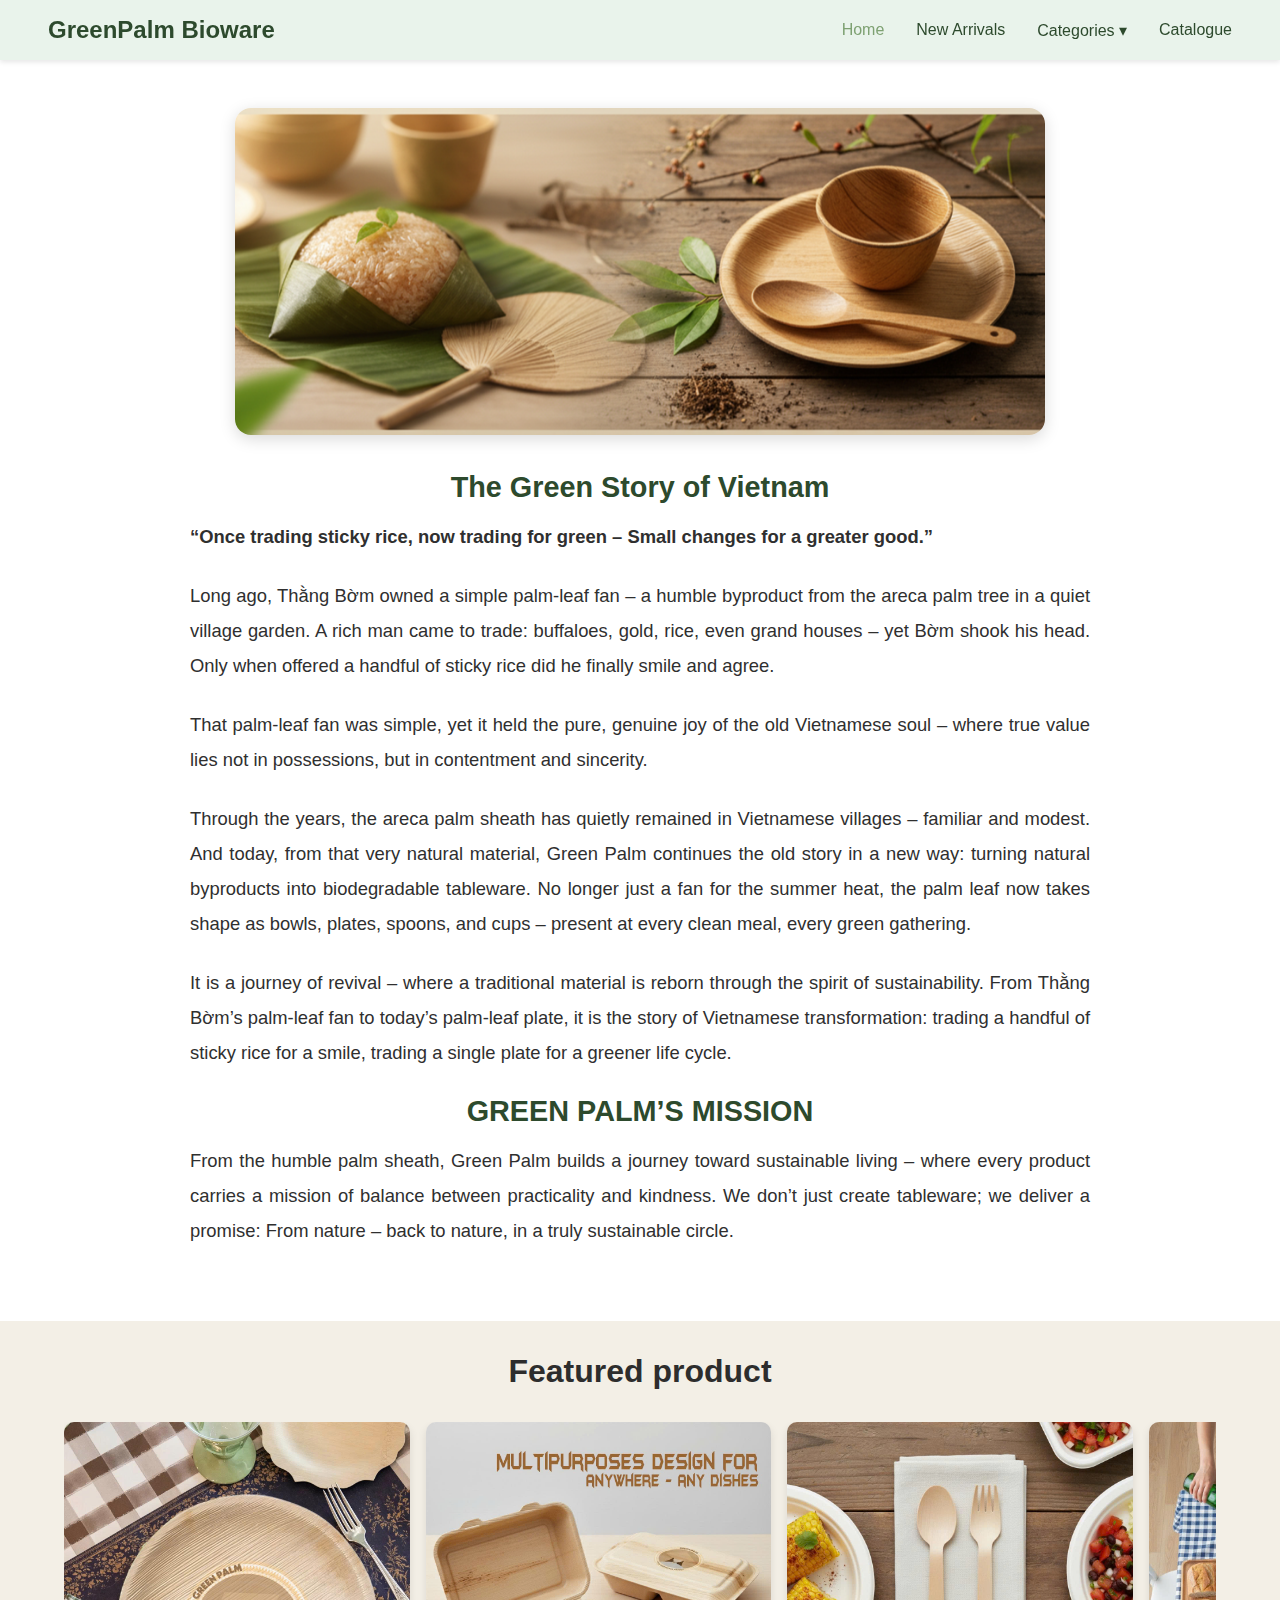
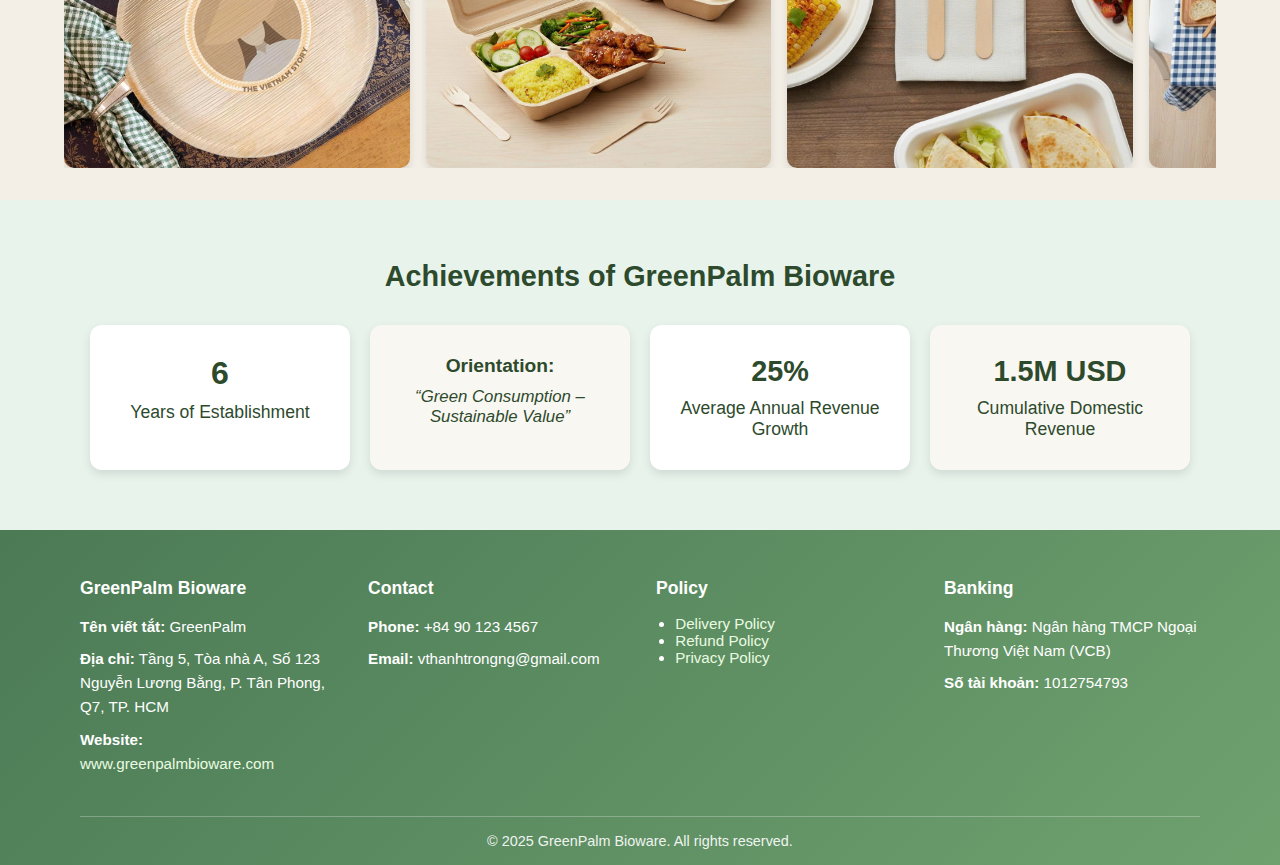
<file: index.html>
<!DOCTYPE html>
<html lang="vi">

<head>
    <meta charset="UTF-8">
    <meta name="viewport" content="width=device-width, initial-scale=1.0">
    <title>GreenPalm Bioware | Trang chủ</title>
    <link rel="stylesheet" href="css/style.css">
</head>

<body>
    <!-- HEADER -->
    <header>
        <div class="logo">GreenPalm Bioware</div>
        <nav>
            <ul class="nav-links">
                <li><a href="index.html" class="active">Home</a></li>
                <li><a href="new-arrivals.html">New Arrivals</a></li>
                <li class="dropdown">
                    <a href="#">Categories ▾</a>
                    <ul class="dropdown-content">
                        <li><a href="plate-list.html">Plates</a></li>
                        <li><a href="container-list.html">Food Containers</a></li>
                        <li><a href="cup.html">Cups</a></li>
                        <li><a href="cutlery.html">Cutlery</a></li>
                    </ul>
                </li>
                <li><a href="https://drive.google.com/file/d/172ycXO1SuDmeDvI3z8dsX_9qNOATMaRe/view?usp=sharing"
                        target="_blank">Catalogue</a></li>
            </ul>
        </nav>
    </header>

    <!-- BODY -->
    <main>
        <!-- Phần 1: Câu chuyện xanh -->
        <section class="green-story">
            <div class="image">
                <img src="./images/main.png" alt="Mo cau Viet Nam">
            </div>
            <div class="text">
                <h2>The Green Story of Vietnam</h2>
                <p
                    style="font-size: 1.15rem; line-height: 1.9; text-align: justify; margin-bottom: 1.5rem; color: #2f2f2f;">
                    <strong>“Once trading sticky rice, now trading for green – Small changes for a greater
                        good.”</strong>
                </p>
                <p
                    style="font-size: 1.15rem; line-height: 1.9; text-align: justify; margin-bottom: 1.5rem; color: #2f2f2f;">
                    Long ago, Thằng Bờm owned a simple palm-leaf fan – a humble byproduct from the areca palm tree in a
                    quiet village garden. A rich man came to trade: buffaloes, gold, rice, even grand houses – yet Bờm
                    shook his head. Only when offered a handful of sticky rice did he finally smile and agree.
                </p>
                <p
                    style="font-size: 1.15rem; line-height: 1.9; text-align: justify; margin-bottom: 1.5rem; color: #2f2f2f;">
                    That palm-leaf fan was simple, yet it held the pure, genuine joy of the old Vietnamese soul – where
                    true value lies not in possessions, but in contentment and sincerity.
                </p>
                <p
                    style="font-size: 1.15rem; line-height: 1.9; text-align: justify; margin-bottom: 1.5rem; color: #2f2f2f;">
                    Through the years, the areca palm sheath has quietly remained in Vietnamese villages – familiar and
                    modest. And today, from that very natural material, Green Palm continues the old story in a new way:
                    turning natural byproducts into biodegradable tableware. No longer just a fan for the summer heat,
                    the palm leaf now takes shape as bowls, plates, spoons, and cups – present at every clean meal,
                    every green gathering.
                </p>
                <p
                    style="font-size: 1.15rem; line-height: 1.9; text-align: justify; margin-bottom: 1.5rem; color: #2f2f2f;">
                    It is a journey of revival – where a traditional material is reborn through the spirit of
                    sustainability. From Thằng Bờm’s palm-leaf fan to today’s palm-leaf plate, it is the story of
                    Vietnamese transformation: trading a handful of sticky rice for a smile, trading a single plate for
                    a greener life cycle.
                </p>
                <h2>GREEN PALM’S MISSION</h2>
                <p
                    style="font-size: 1.15rem; line-height: 1.9; text-align: justify; margin-bottom: 1.5rem; color: #2f2f2f;">
                    From the humble palm sheath, Green Palm builds a journey toward sustainable living – where every
                    product carries a mission of balance between practicality and kindness.
                    We don’t just create tableware; we deliver a promise:
                    From nature – back to nature, in a truly sustainable circle.
                </p>
            </div>
        </section>

        <!-- Phần 2: Ảnh sản phẩm -->
        <section class="product-carousel">
            <h2>Featured product</h2>
            <div class="carousel-container">
                <div class="carousel-track">
                    <img src="./images/list_home_page_1.jpg" alt="product1">
                    <img src="./images/list_home_page_2.jpg" alt="product2">
                    <img src="./images/list_home_page_3.jpg" alt="product3">
                    <img src="./images/list_home_page_4.jpg" alt="product4">
                    <img src="./images/list_home_page_5.jpg" alt="product5">
                    <img src="./images/list_home_page_6.jpg" alt="product5">
                </div>
            </div>
        </section>

        <!-- Phần 3: Thành tựu -->
        <section class="achievements" style="background-color: #e8f3ec; padding: 60px 0;">
            <h2 style="font-size: 1.8rem; color: #2d4a2d; text-align: center; margin-bottom: 2rem; font-weight: 700;">
                Achievements of GreenPalm Bioware
            </h2>

            <div
                style="display: flex; flex-wrap: wrap; justify-content: center; gap: 20px; max-width: 1100px; margin: 0 auto;">
                <!-- Card 1 -->
                <div
                    style="background-color: #ffffff; flex: 1 1 220px; min-width: 200px; border-radius: 12px; box-shadow: 0 4px 10px rgba(0,0,0,0.1); padding: 30px; text-align: center;">
                    <h3 style="font-size: 2rem; color: #2d4a2d; margin-bottom: 10px;">6</h3>
                    <p style="font-size: 1.1rem; color: #2d4a2d; margin: 0;">Years of Establishment</p>
                </div>

                <!-- Card 2 -->
                <div
                    style="background-color: #f9f7f2; flex: 1 1 220px; min-width: 200px; border-radius: 12px; box-shadow: 0 4px 10px rgba(0,0,0,0.1); padding: 30px; text-align: center;">
                    <h3 style="font-size: 1.2rem; color: #2d4a2d; margin-bottom: 10px;">Orientation:</h3>
                    <p style="font-size: 1.05rem; color: #2d4a2d; margin: 0; font-style: italic;">“Green Consumption –
                        Sustainable Value”</p>
                </div>

                <!-- Card 3 -->
                <div
                    style="background-color: #ffffff; flex: 1 1 220px; min-width: 200px; border-radius: 12px; box-shadow: 0 4px 10px rgba(0,0,0,0.1); padding: 30px; text-align: center;">
                    <h3 style="font-size: 1.8rem; color: #2d4a2d; margin-bottom: 10px;">25%</h3>
                    <p style="font-size: 1.1rem; color: #2d4a2d; margin: 0;">Average Annual Revenue Growth</p>
                </div>

                <!-- Card 4 -->
                <div
                    style="background-color: #f9f7f2; flex: 1 1 220px; min-width: 200px; border-radius: 12px; box-shadow: 0 4px 10px rgba(0,0,0,0.1); padding: 30px; text-align: center;">
                    <h3 style="font-size: 1.8rem; color: #2d4a2d; margin-bottom: 10px;">1.5M USD</h3>
                    <p style="font-size: 1.1rem; color: #2d4a2d; margin: 0;">Cumulative Domestic Revenue</p>
                </div>
            </div>
        </section>

    </main>

    <!-- FOOTER -->
    <footer>
        <div class="footer-container">
            <!-- Cột 1: Thông tin công ty -->
            <div class="footer-column">
                <h3>GreenPalm Bioware</h3>
                <p><strong>Tên viết tắt:</strong> GreenPalm</p>
                <p><strong>Địa chỉ:</strong> Tầng 5, Tòa nhà A, Số 123 Nguyễn Lương Bằng, P. Tân Phong, Q7, TP. HCM</p>
                <p><strong>Website:</strong> <a href="https://www.greenpalmbioware.com"
                        target="_blank">www.greenpalmbioware.com</a></p>
            </div>

            <!-- Cột 2: Liên hệ -->
            <div class="footer-column">
                <h3>Contact</h3>
                <p><strong>Phone:</strong> +84 90 123 4567</p>
                <p><strong>Email:</strong> vthanhtrongng@gmail.com</p>
            </div>

            <!-- Cột 3: Chính sách -->
            <div class="footer-column">
                <h3>Policy</h3>
                <ul>
                    <li><a href="#">Delivery Policy</a></li>
                    <li><a href="#">Refund Policy</a></li>
                    <li><a href="#">Privacy Policy</a></li>
                </ul>
            </div>

            <!-- Cột 4: Ngân hàng -->
            <div class="footer-column">
                <h3>Banking</h3>
                <p><strong>Ngân hàng:</strong> Ngân hàng TMCP Ngoại Thương Việt Nam (VCB)</p>
                <p><strong>Số tài khoản:</strong> 1012754793</p>
            </div>
        </div>

        <div class="footer-bottom">
            <p>© 2025 GreenPalm Bioware. All rights reserved.</p>
        </div>
    </footer>


    <script src="js/script.js"></script>
</body>

</html>
</file>
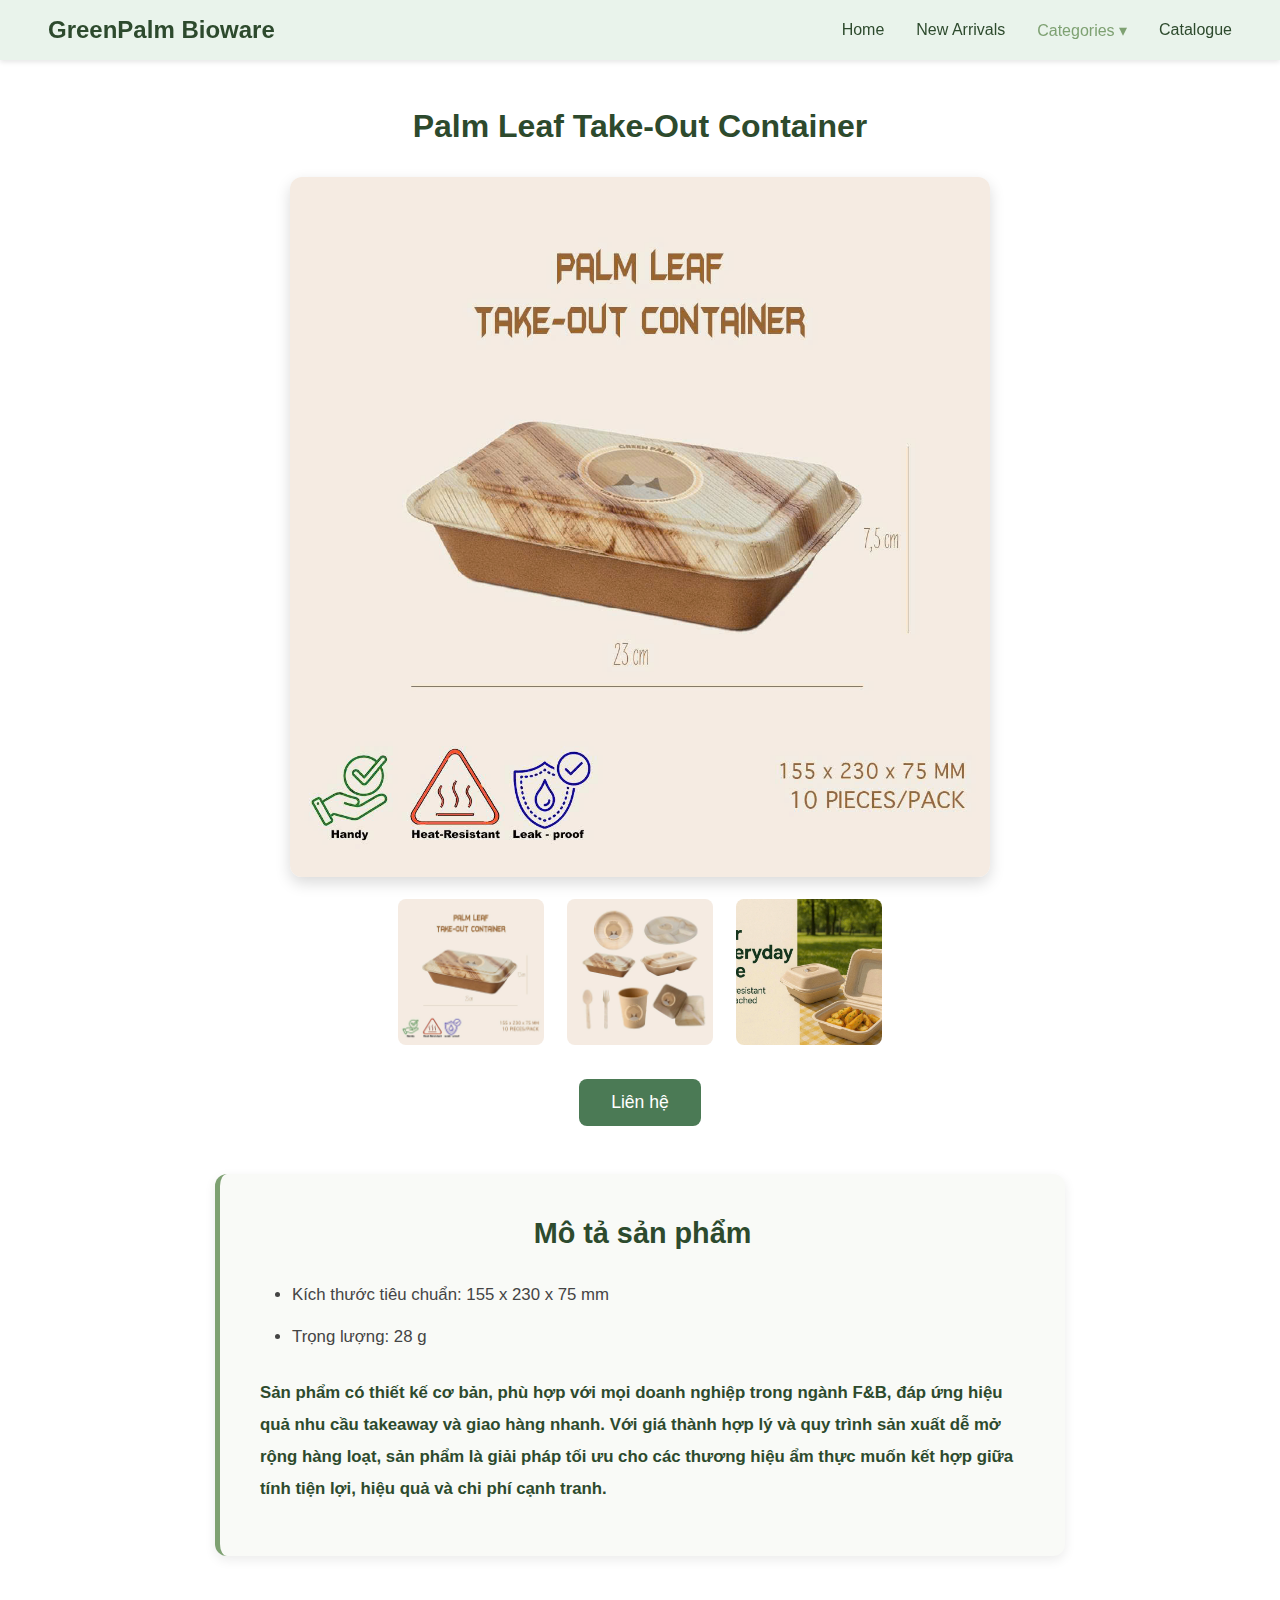
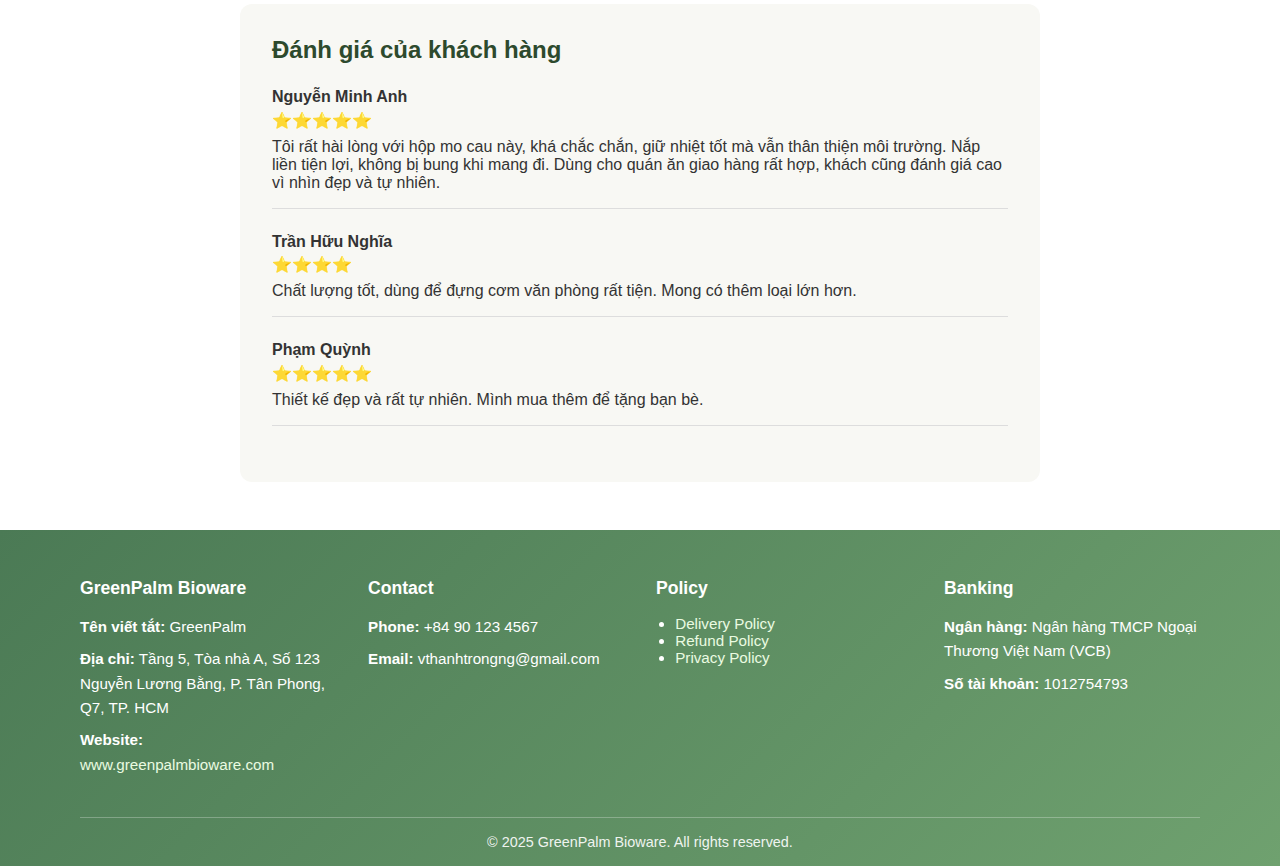
<file: container-detail1.html>
<!DOCTYPE html>
<html lang="vi">

<head>
    <meta charset="UTF-8">
    <meta name="viewport" content="width=device-width, initial-scale=1.0">
    <title>GreenPalm Bioware | Food Containers</title>
    <link rel="stylesheet" href="css/style.css">
</head>

<body>
    <!-- HEADER (giữ nguyên từ index.html) -->
    <header>
        <div class="logo">GreenPalm Bioware</div>
        <nav>
            <ul class="nav-links">
                <li><a href="index.html">Home</a></li>
                <li><a href="#">New Arrivals</a></li>
                <li class="dropdown">
                    <a href="#" class="active">Categories ▾</a>
                    <ul class="dropdown-content">
                        <li><a href="plate-list.html">Plates</a></li>
                        <li><a href="container-list.html" class="active">Food Containers</a></li>
                        <li><a href="cup.html">Cups</a></li>
                        <li><a href="cutlery.html">Cutlery</a></li>
                    </ul>
                </li>
                <li><a href="https://yourcataloguelink.com" target="_blank">Catalogue</a></li>
            </ul>
        </nav>
    </header>

    <main class="product-page">
        <!-- Tên sản phẩm -->
        <h1 class="product-title">Palm Leaf Take-Out Container </h1>

        <!-- Ảnh chính -->
        <div class="product-image-main">
            <img id="mainImage" src="./images/container/1/1.jpg" alt="Food Container chính">
        </div>

        <!-- Ảnh con -->
        <div class="product-thumbnails">
            <img src="./images/container/1/1.jpg" alt="thumb1" onclick="changeImage(this)">
            <img src="./images/container/1/2.jpg" alt="thumb2" onclick="changeImage(this)">
            <img src="./images/container/1/3.jpg" alt="thumb3" onclick="changeImage(this)">
        </div>

        <!-- Nút liên hệ -->
        <div class="contact-button">
            <a href="mailto:vthanhtrongng@gmail.com" class="btn-contact">Liên hệ</a>
        </div>

        <!-- Mô tả -->
        <section class="product-description">
            <h2>Mô tả sản phẩm</h2>
            <ul>
                <li>Kích thước tiêu chuẩn: 155 x 230 x 75 mm</li>
                <li>Trọng lượng: 28 g</li>
            </ul>
            <p>
                Sản phẩm có thiết kế cơ bản, phù hợp với mọi doanh nghiệp trong ngành F&B, đáp ứng hiệu quả nhu cầu
                takeaway và giao hàng nhanh. Với giá thành hợp lý và quy trình sản xuất dễ mở rộng hàng loạt, sản phẩm
                là giải pháp tối ưu cho các thương hiệu ẩm thực muốn kết hợp giữa tính tiện lợi, hiệu quả và chi phí
                cạnh tranh.
            </p>
        </section>

        <!-- Đánh giá khách hàng -->
        <section class="product-reviews">
            <h2>Đánh giá của khách hàng</h2>

            <div class="review">
                <h4>Nguyễn Minh Anh</h4>
                <div class="stars">⭐⭐⭐⭐⭐</div>
                <p>Tôi rất hài lòng với hộp mo cau này, khá chắc chắn, giữ nhiệt tốt mà vẫn thân thiện môi trường. Nắp
                    liền tiện lợi, không bị bung khi mang đi. Dùng cho quán ăn giao hàng rất hợp, khách cũng đánh giá
                    cao vì nhìn đẹp và tự nhiên.</p>
            </div>

            <div class="review">
                <h4>Trần Hữu Nghĩa</h4>
                <div class="stars">⭐⭐⭐⭐</div>
                <p>Chất lượng tốt, dùng để đựng cơm văn phòng rất tiện. Mong có thêm loại lớn hơn.</p>
            </div>

            <div class="review">
                <h4>Phạm Quỳnh</h4>
                <div class="stars">⭐⭐⭐⭐⭐</div>
                <p>Thiết kế đẹp và rất tự nhiên. Mình mua thêm để tặng bạn bè.</p>
            </div>
        </section>
    </main>

    <!-- FOOTER -->
    <footer>
        <div class="footer-container">
            <!-- Cột 1: Thông tin công ty -->
            <div class="footer-column">
                <h3>GreenPalm Bioware</h3>
                <p><strong>Tên viết tắt:</strong> GreenPalm</p>
                <p><strong>Địa chỉ:</strong> Tầng 5, Tòa nhà A, Số 123 Nguyễn Lương Bằng, P. Tân Phong, Q7, TP. HCM</p>
                <p><strong>Website:</strong> <a href="https://www.greenpalmbioware.com"
                        target="_blank">www.greenpalmbioware.com</a></p>
            </div>

            <!-- Cột 2: Liên hệ -->
            <div class="footer-column">
                <h3>Contact</h3>
                <p><strong>Phone:</strong> +84 90 123 4567</p>
                <p><strong>Email:</strong> vthanhtrongng@gmail.com</p>
            </div>

            <!-- Cột 3: Chính sách -->
            <div class="footer-column">
                <h3>Policy</h3>
                <ul>
                    <li><a href="#">Delivery Policy</a></li>
                    <li><a href="#">Refund Policy</a></li>
                    <li><a href="#">Privacy Policy</a></li>
                </ul>
            </div>

            <!-- Cột 4: Ngân hàng -->
            <div class="footer-column">
                <h3>Banking</h3>
                <p><strong>Ngân hàng:</strong> Ngân hàng TMCP Ngoại Thương Việt Nam (VCB)</p>
                <p><strong>Số tài khoản:</strong> 1012754793</p>
            </div>
        </div>

        <div class="footer-bottom">
            <p>© 2025 GreenPalm Bioware. All rights reserved.</p>
        </div>
    </footer>


    <script src="js/script.js"></script>
</body>

</html>
</file>
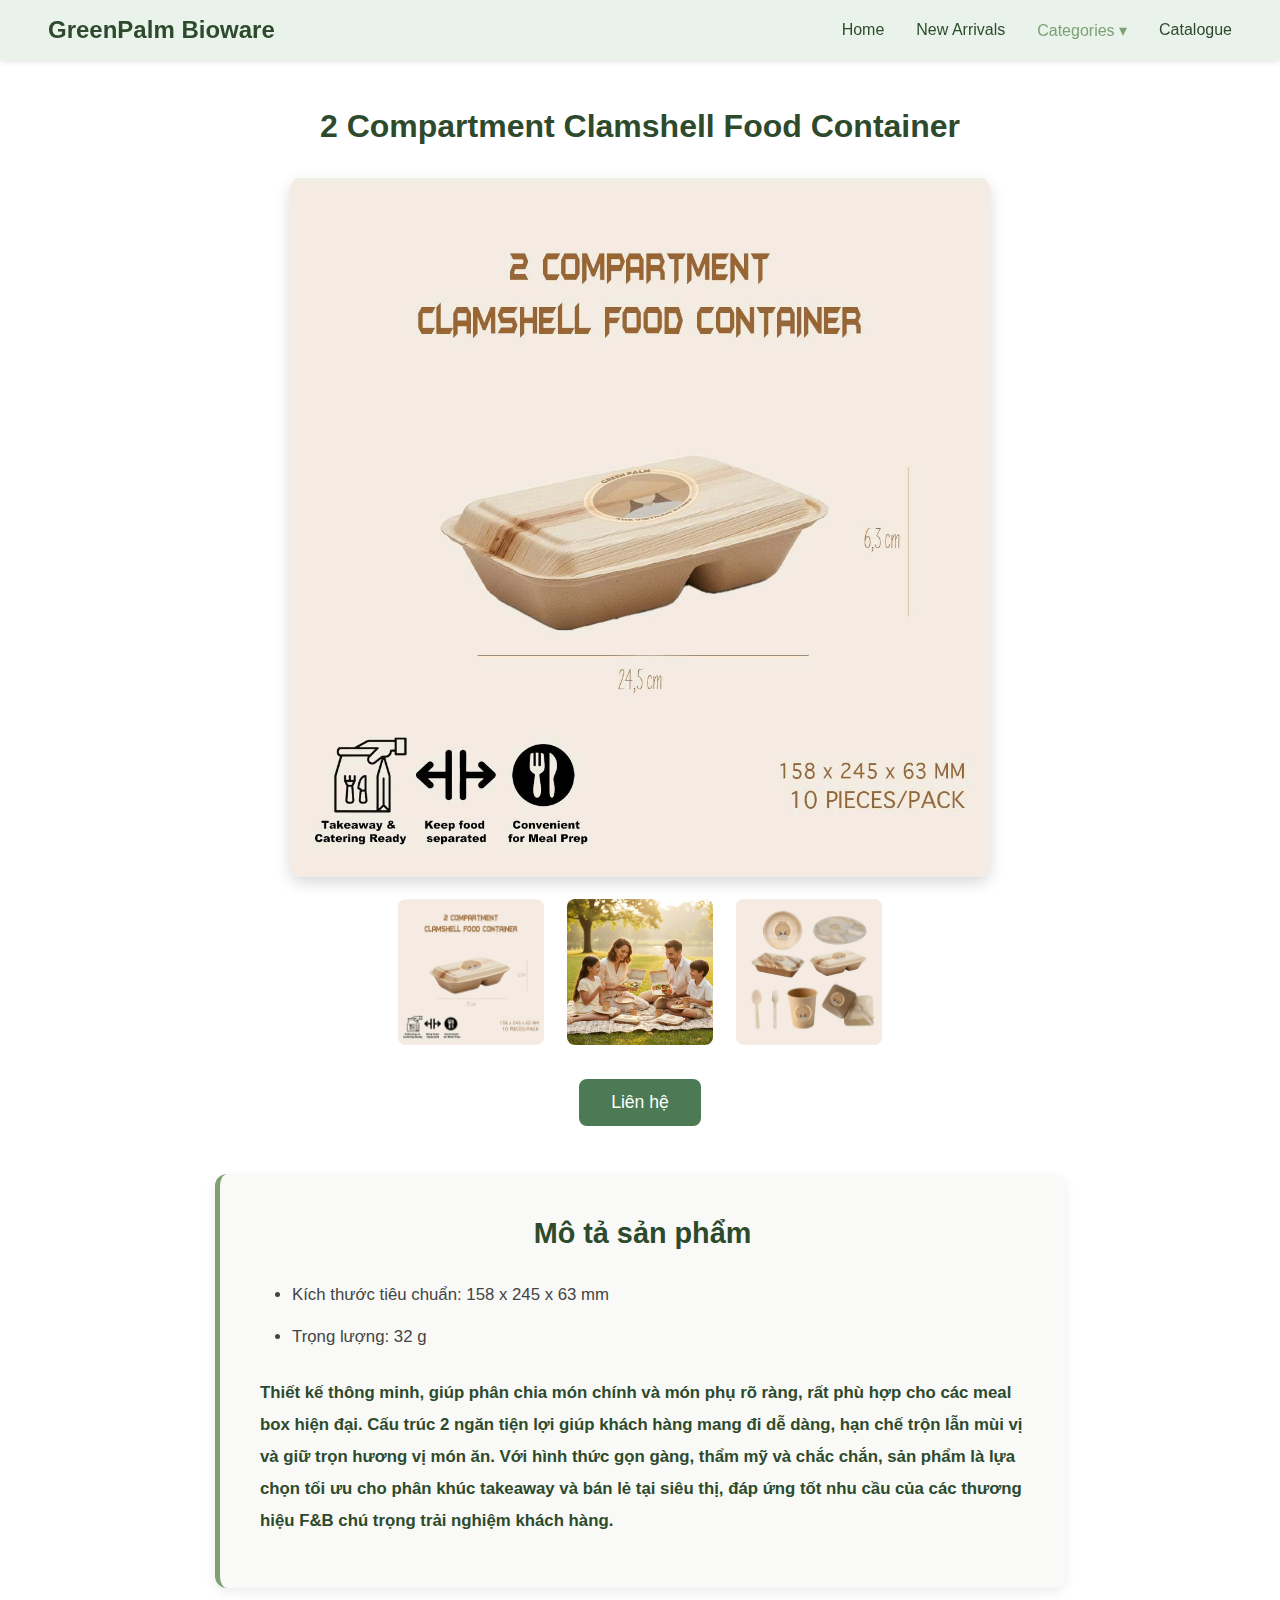
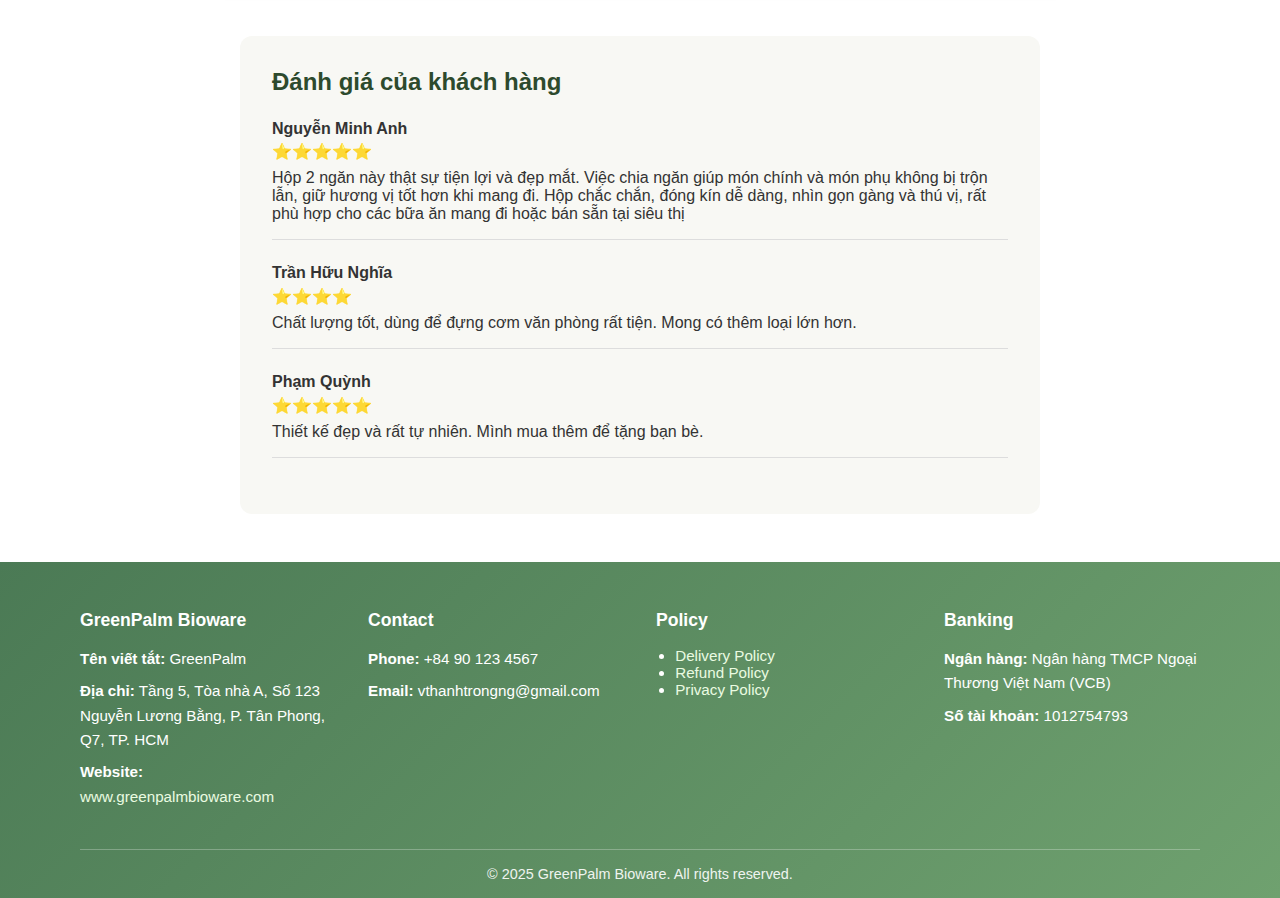
<file: container-detail2.html>
<!DOCTYPE html>
<html lang="vi">

<head>
    <meta charset="UTF-8">
    <meta name="viewport" content="width=device-width, initial-scale=1.0">
    <title>GreenPalm Bioware | Food Containers</title>
    <link rel="stylesheet" href="css/style.css">
</head>

<body>
    <!-- HEADER (giữ nguyên từ index.html) -->
    <header>
        <div class="logo">GreenPalm Bioware</div>
        <nav>
            <ul class="nav-links">
                <li><a href="index.html">Home</a></li>
                <li><a href="new-arrivals.html">New Arrivals</a></li>
                <li class="dropdown">
                    <a href="#" class="active">Categories ▾</a>
                    <ul class="dropdown-content">
                        <li><a href="plate-list.html">Plates</a></li>
                        <li><a href="container-list.html" class="active">Food Containers</a></li>
                        <li><a href="cup.html">Cups</a></li>
                        <li><a href="cutlery.html">Cutleries</a></li>
                    </ul>
                </li>
                <li><a href="https://drive.google.com/file/d/172ycXO1SuDmeDvI3z8dsX_9qNOATMaRe/view?usp=sharing"
                        target="_blank">Catalogue</a></li>
            </ul>
        </nav>
    </header>

    <main class="product-page">
        <!-- Tên sản phẩm -->
        <h1 class="product-title">2 Compartment Clamshell Food Container </h1>

        <!-- Ảnh chính -->
        <div class="product-image-main">
            <img id="mainImage" src="./images/container/2/1.jpg" alt="Food Container chính">
        </div>

        <!-- Ảnh con -->
        <div class="product-thumbnails">
            <img src="./images/container/2/1.jpg" alt="thumb1" onclick="changeImage(this)">
            <img src="./images/container/2/2.jpg" alt="thumb2" onclick="changeImage(this)">
            <img src="./images/container/2/3.jpg" alt="thumb3" onclick="changeImage(this)">
        </div>

        <!-- Nút liên hệ -->
        <div class="contact-button">
            <a href="mailto:vthanhtrongng@gmail.com" class="btn-contact">Liên hệ</a>
        </div>

        <!-- Mô tả -->
        <section class="product-description">
            <h2>Mô tả sản phẩm</h2>
            <ul>
                <li>Kích thước tiêu chuẩn: 158 x 245 x 63 mm</li>
                <li>Trọng lượng: 32 g</li>
            </ul>
            <p>
                Thiết kế thông minh, giúp phân chia món chính và món phụ rõ ràng, rất phù hợp cho các meal box hiện đại.
                Cấu trúc 2 ngăn tiện lợi giúp khách hàng mang đi dễ dàng, hạn chế trộn lẫn mùi vị và giữ trọn hương vị
                món ăn. Với hình thức gọn gàng, thẩm mỹ và chắc chắn, sản phẩm là lựa chọn tối ưu cho phân khúc takeaway
                và bán lẻ tại siêu thị, đáp ứng tốt nhu cầu của các thương hiệu F&B chú trọng trải nghiệm khách hàng.
            </p>
        </section>

        <!-- Đánh giá khách hàng -->
        <section class="product-reviews">
            <h2>Đánh giá của khách hàng</h2>

            <div class="review">
                <h4>Nguyễn Minh Anh</h4>
                <div class="stars">⭐⭐⭐⭐⭐</div>
                <p>Hộp 2 ngăn này thật sự tiện lợi và đẹp mắt. Việc chia ngăn giúp món chính và món phụ không bị trộn
                    lẫn, giữ hương vị tốt hơn khi mang đi. Hộp chắc chắn, đóng kín dễ dàng, nhìn gọn gàng và thú vị, rất
                    phù hợp cho các bữa ăn mang đi hoặc bán sẵn tại siêu thị</p>
            </div>

            <div class="review">
                <h4>Trần Hữu Nghĩa</h4>
                <div class="stars">⭐⭐⭐⭐</div>
                <p>Chất lượng tốt, dùng để đựng cơm văn phòng rất tiện. Mong có thêm loại lớn hơn.</p>
            </div>

            <div class="review">
                <h4>Phạm Quỳnh</h4>
                <div class="stars">⭐⭐⭐⭐⭐</div>
                <p>Thiết kế đẹp và rất tự nhiên. Mình mua thêm để tặng bạn bè.</p>
            </div>
        </section>
    </main>

    <!-- FOOTER -->
    <footer>
        <div class="footer-container">
            <!-- Cột 1: Thông tin công ty -->
            <div class="footer-column">
                <h3>GreenPalm Bioware</h3>
                <p><strong>Tên viết tắt:</strong> GreenPalm</p>
                <p><strong>Địa chỉ:</strong> Tầng 5, Tòa nhà A, Số 123 Nguyễn Lương Bằng, P. Tân Phong, Q7, TP. HCM</p>
                <p><strong>Website:</strong> <a href="https://www.greenpalmbioware.com"
                        target="_blank">www.greenpalmbioware.com</a></p>
            </div>

            <!-- Cột 2: Liên hệ -->
            <div class="footer-column">
                <h3>Contact</h3>
                <p><strong>Phone:</strong> +84 90 123 4567</p>
                <p><strong>Email:</strong> vthanhtrongng@gmail.com</p>
            </div>

            <!-- Cột 3: Chính sách -->
            <div class="footer-column">
                <h3>Policy</h3>
                <ul>
                    <li><a href="#">Delivery Policy</a></li>
                    <li><a href="#">Refund Policy</a></li>
                    <li><a href="#">Privacy Policy</a></li>
                </ul>
            </div>

            <!-- Cột 4: Ngân hàng -->
            <div class="footer-column">
                <h3>Banking</h3>
                <p><strong>Ngân hàng:</strong> Ngân hàng TMCP Ngoại Thương Việt Nam (VCB)</p>
                <p><strong>Số tài khoản:</strong> 1012754793</p>
            </div>
        </div>

        <div class="footer-bottom">
            <p>© 2025 GreenPalm Bioware. All rights reserved.</p>
        </div>
    </footer>


    <script src="js/script.js"></script>
</body>

</html>
</file>
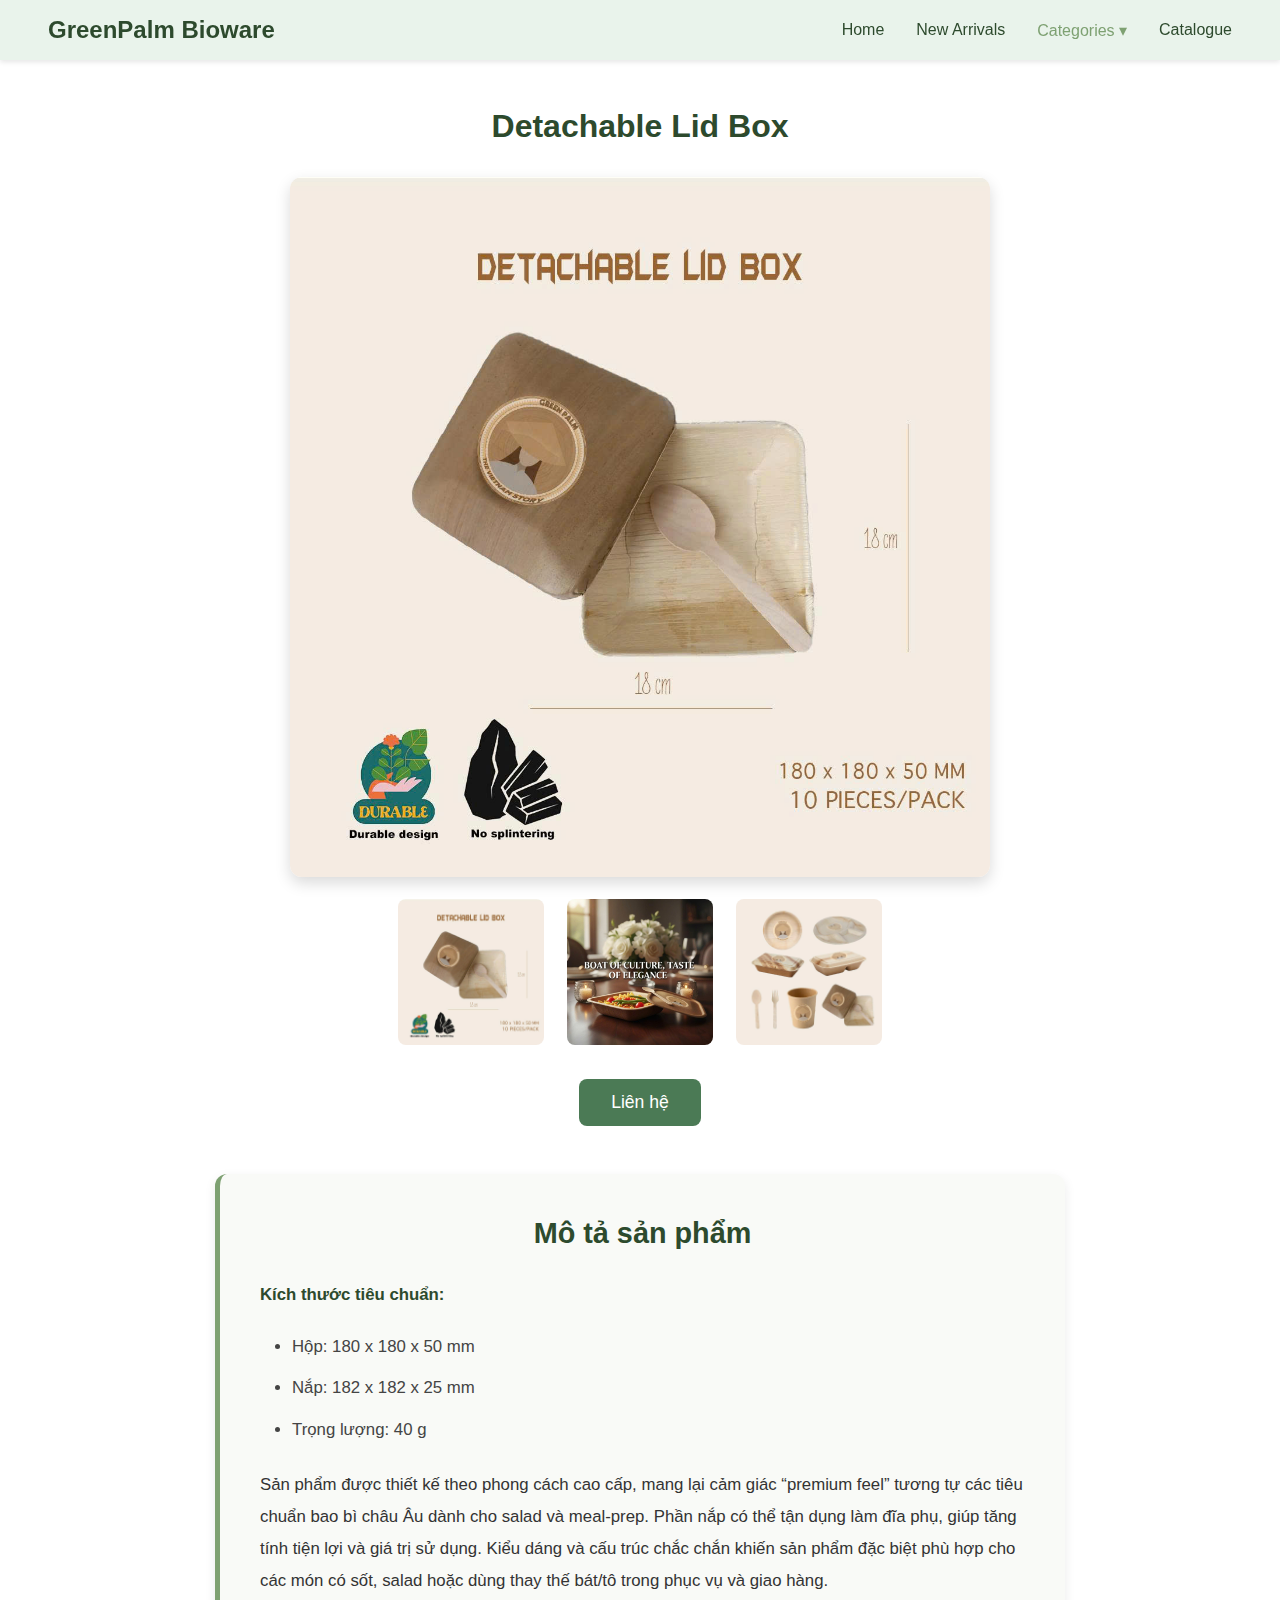
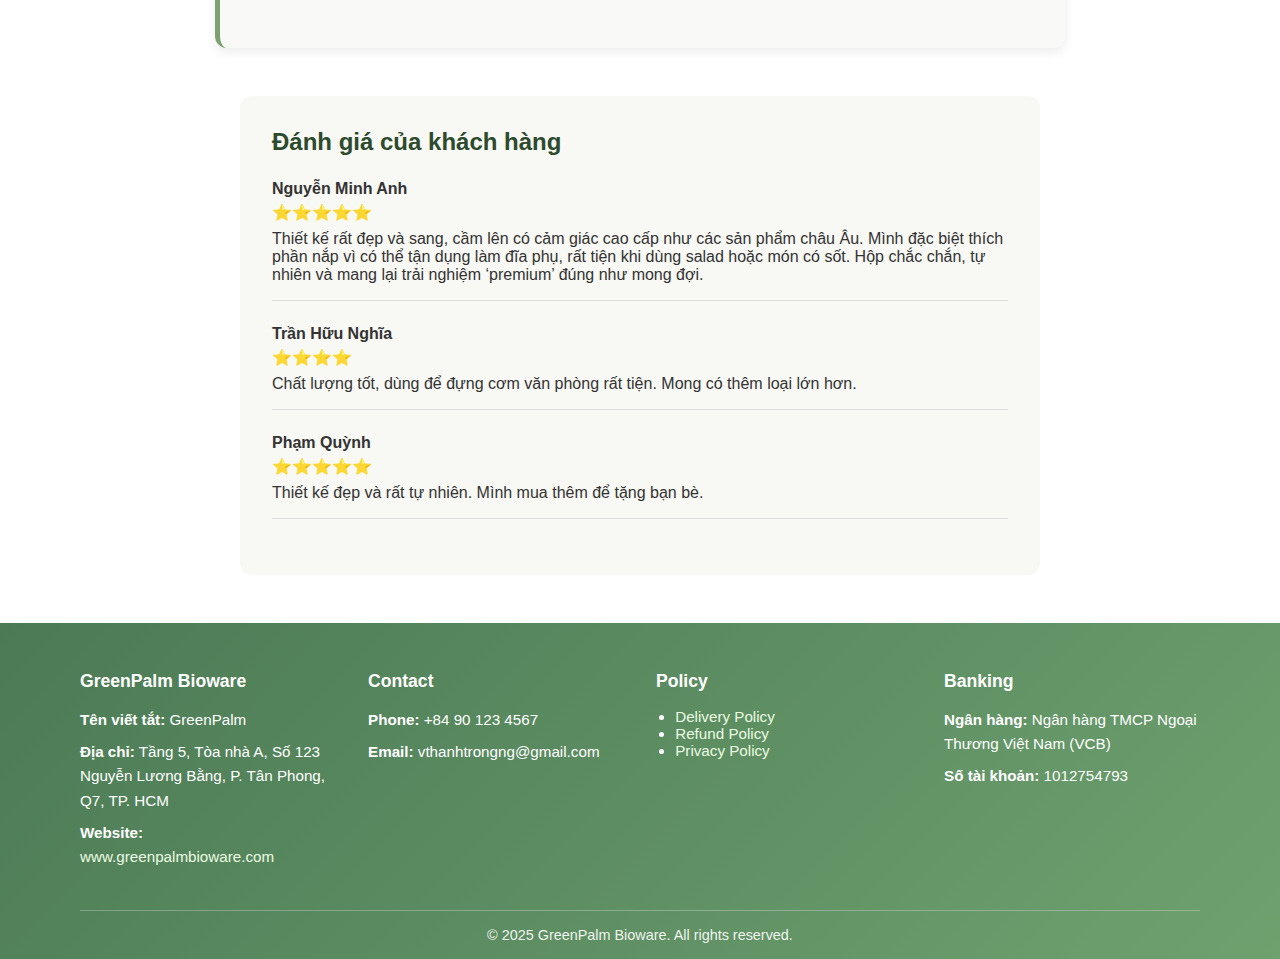
<file: container-detail3.html>
<!DOCTYPE html>
<html lang="vi">

<head>
    <meta charset="UTF-8">
    <meta name="viewport" content="width=device-width, initial-scale=1.0">
    <title>GreenPalm Bioware | Food Containers</title>
    <link rel="stylesheet" href="css/style.css">
</head>

<body>
    <!-- HEADER (giữ nguyên từ index.html) -->
    <header>
        <div class="logo">GreenPalm Bioware</div>
        <nav>
            <ul class="nav-links">
                <li><a href="index.html">Home</a></li>
                <li><a href="new-arrivals.html">New Arrivals</a></li>
                <li class="dropdown">
                    <a href="#" class="active">Categories ▾</a>
                    <ul class="dropdown-content">
                        <li><a href="plate-list.html">Plates</a></li>
                        <li><a href="container-list.html" class="active">Food Containers</a></li>
                        <li><a href="cup.html">Cups</a></li>
                        <li><a href="cutlery.html">Cutleries</a></li>
                    </ul>
                </li>
                <li><a href="https://drive.google.com/file/d/172ycXO1SuDmeDvI3z8dsX_9qNOATMaRe/view?usp=sharing"
                        target="_blank">Catalogue</a></li>
            </ul>
        </nav>
    </header>

    <main class="product-page">
        <!-- Tên sản phẩm -->
        <h1 class="product-title">Detachable Lid Box </h1>

        <!-- Ảnh chính -->
        <div class="product-image-main">
            <img id="mainImage" src="./images/container/3/1.jpg" alt="Food Container chính">
        </div>

        <!-- Ảnh con -->
        <div class="product-thumbnails">
            <img src="./images/container/3/1.jpg" alt="thumb1" onclick="changeImage(this)">
            <img src="./images/container/3/2.jpg" alt="thumb2" onclick="changeImage(this)">
            <img src="./images/container/3/3.jpg" alt="thumb3" onclick="changeImage(this)">
        </div>

        <!-- Nút liên hệ -->
        <div class="contact-button">
            <a href="mailto:vthanhtrongng@gmail.com" class="btn-contact">Liên hệ</a>
        </div>

        <!-- Mô tả -->
        <section class="product-description">
            <h2>Mô tả sản phẩm</h2>
            <p>Kích thước tiêu chuẩn:</p>
            <ul>
                <li>Hộp: 180 x 180 x 50 mm</li>
                <li>Nắp: 182 x 182 x 25 mm</li>
                <li>Trọng lượng: 40 g</li>
            </ul>
            <p>
                Sản phẩm được thiết kế theo phong cách cao cấp, mang lại cảm giác “premium feel” tương tự các tiêu chuẩn
                bao bì châu Âu dành cho salad và meal-prep. Phần nắp có thể tận dụng làm đĩa phụ, giúp tăng tính tiện
                lợi và giá trị sử dụng. Kiểu dáng và cấu trúc chắc chắn khiến sản phẩm đặc biệt phù hợp cho các món có
                sốt, salad hoặc dùng thay thế bát/tô trong phục vụ và giao hàng.
            </p>
        </section>

        <!-- Đánh giá khách hàng -->
        <section class="product-reviews">
            <h2>Đánh giá của khách hàng</h2>

            <div class="review">
                <h4>Nguyễn Minh Anh</h4>
                <div class="stars">⭐⭐⭐⭐⭐</div>
                <p>Thiết kế rất đẹp và sang, cầm lên có cảm giác cao cấp như các sản phẩm châu Âu. Mình đặc biệt thích
                    phần nắp vì có thể tận dụng làm đĩa phụ, rất tiện khi dùng salad hoặc món có sốt. Hộp chắc chắn, tự
                    nhiên và mang lại trải nghiệm ‘premium’ đúng như mong đợi.</p>
            </div>

            <div class="review">
                <h4>Trần Hữu Nghĩa</h4>
                <div class="stars">⭐⭐⭐⭐</div>
                <p>Chất lượng tốt, dùng để đựng cơm văn phòng rất tiện. Mong có thêm loại lớn hơn.</p>
            </div>

            <div class="review">
                <h4>Phạm Quỳnh</h4>
                <div class="stars">⭐⭐⭐⭐⭐</div>
                <p>Thiết kế đẹp và rất tự nhiên. Mình mua thêm để tặng bạn bè.</p>
            </div>
        </section>
    </main>

    <!-- FOOTER -->
    <footer>
        <div class="footer-container">
            <!-- Cột 1: Thông tin công ty -->
            <div class="footer-column">
                <h3>GreenPalm Bioware</h3>
                <p><strong>Tên viết tắt:</strong> GreenPalm</p>
                <p><strong>Địa chỉ:</strong> Tầng 5, Tòa nhà A, Số 123 Nguyễn Lương Bằng, P. Tân Phong, Q7, TP. HCM</p>
                <p><strong>Website:</strong> <a href="https://www.greenpalmbioware.com"
                        target="_blank">www.greenpalmbioware.com</a></p>
            </div>

            <!-- Cột 2: Liên hệ -->
            <div class="footer-column">
                <h3>Contact</h3>
                <p><strong>Phone:</strong> +84 90 123 4567</p>
                <p><strong>Email:</strong> vthanhtrongng@gmail.com</p>
            </div>

            <!-- Cột 3: Chính sách -->
            <div class="footer-column">
                <h3>Policy</h3>
                <ul>
                    <li><a href="#">Delivery Policy</a></li>
                    <li><a href="#">Refund Policy</a></li>
                    <li><a href="#">Privacy Policy</a></li>
                </ul>
            </div>

            <!-- Cột 4: Ngân hàng -->
            <div class="footer-column">
                <h3>Banking</h3>
                <p><strong>Ngân hàng:</strong> Ngân hàng TMCP Ngoại Thương Việt Nam (VCB)</p>
                <p><strong>Số tài khoản:</strong> 1012754793</p>
            </div>
        </div>

        <div class="footer-bottom">
            <p>© 2025 GreenPalm Bioware. All rights reserved.</p>
        </div>
    </footer>


    <script src="js/script.js"></script>
</body>

</html>
</file>
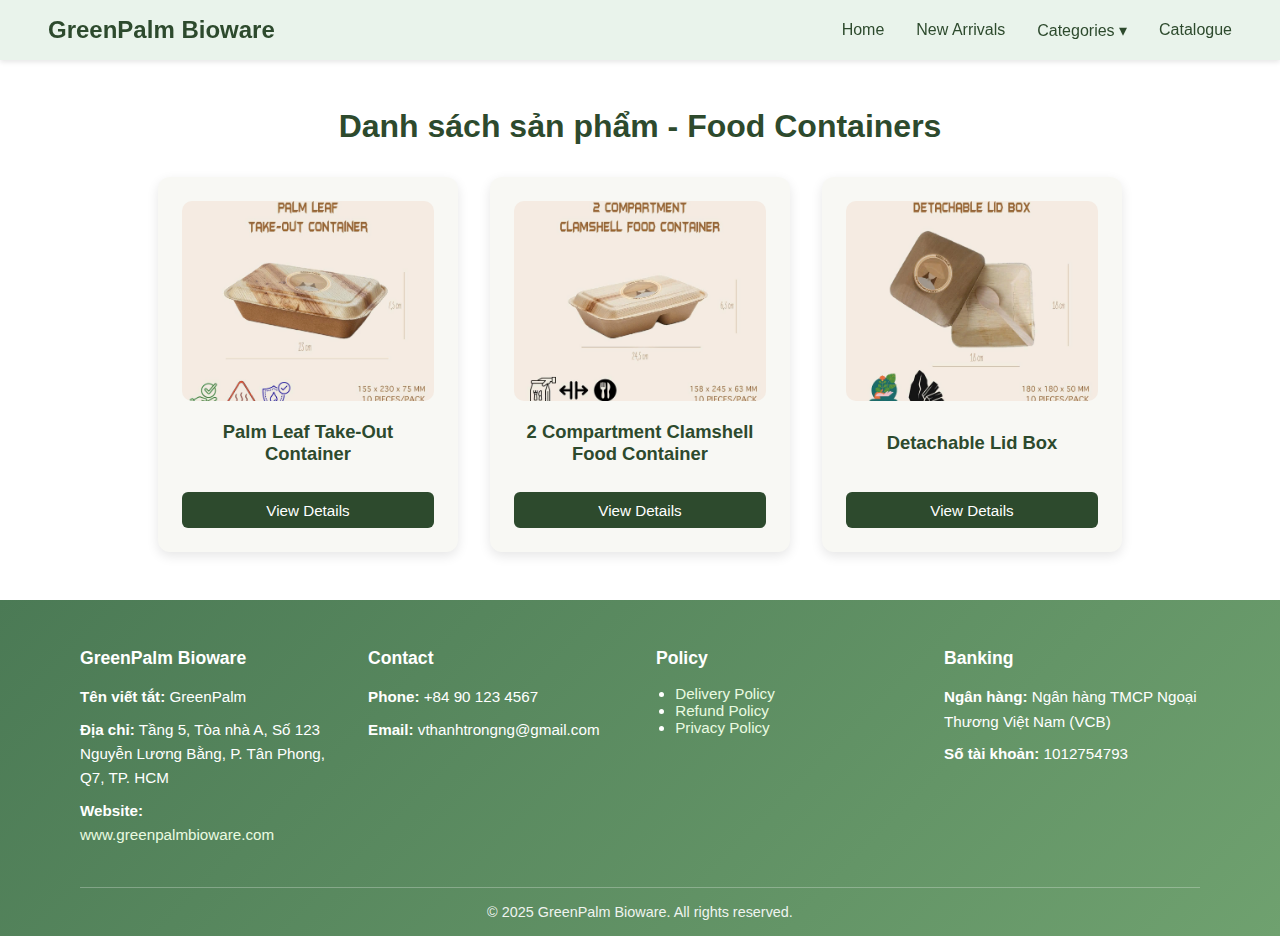
<file: container-list.html>
<!DOCTYPE html>
<html lang="vi">

<head>
    <meta charset="UTF-8">
    <meta name="viewport" content="width=device-width, initial-scale=1.0">
    <title>GreenPalm Bioware | Food Containers</title>
    <link rel="stylesheet" href="css/style.css">
</head>

<body>
    <!-- HEADER -->
    <header>
        <div class="logo">GreenPalm Bioware</div>
        <nav>
            <ul class="nav-links">
                <li><a href="index.html">Home</a></li>
                <li><a href="new-arrivals.html">New Arrivals</a></li>
                <li class="dropdown">
                    <a href="#">Categories ▾</a>
                    <ul class="dropdown-content">
                        <li><a href="plate-list.html">Plates</a></li>
                        <li><a href="container-list.html" class="active">Food Containers</a></li>
                        <li><a href="cup.html">Cups</a></li>
                        <li><a href="cutlery.html">Cutleries</a></li>
                    </ul>
                </li>
                <li><a href="#">Catalogue</a></li>
            </ul>
        </nav>
    </header>

    <!-- BODY -->
    <main class="container-list">
        <h1>Danh sách sản phẩm - Food Containers</h1>

        <div class="product-list">
            <div class="product-item">
                <img src="./images/container/1/1.jpg" alt="Container 1">
                <h3>Palm Leaf Take-Out Container </h3>
                <a href="container-detail1.html" class="btn">View Details</a>
            </div>

            <div class="product-item">
                <img src="./images/container/2/1.jpg" alt="Container 2">
                <h3>2 Compartment Clamshell Food Container </h3>
                <a href="container-detail2.html" class="btn">View Details</a>
            </div>

            <div class="product-item">
                <img src="./images/container/3/1.jpg" alt="Container 3">
                <h3>Detachable Lid Box </h3>
                <a href="container-detail3.html" class="btn">View Details</a>
            </div>
        </div>
    </main>

    <!-- FOOTER -->
    <footer>
        <div class="footer-container">
            <!-- Cột 1: Thông tin công ty -->
            <div class="footer-column">
                <h3>GreenPalm Bioware</h3>
                <p><strong>Tên viết tắt:</strong> GreenPalm</p>
                <p><strong>Địa chỉ:</strong> Tầng 5, Tòa nhà A, Số 123 Nguyễn Lương Bằng, P. Tân Phong, Q7, TP. HCM</p>
                <p><strong>Website:</strong> <a href="https://www.greenpalmbioware.com"
                        target="_blank">www.greenpalmbioware.com</a></p>
            </div>

            <!-- Cột 2: Liên hệ -->
            <div class="footer-column">
                <h3>Contact</h3>
                <p><strong>Phone:</strong> +84 90 123 4567</p>
                <p><strong>Email:</strong> vthanhtrongng@gmail.com</p>
            </div>

            <!-- Cột 3: Chính sách -->
            <div class="footer-column">
                <h3>Policy</h3>
                <ul>
                    <li><a href="#">Delivery Policy</a></li>
                    <li><a href="#">Refund Policy</a></li>
                    <li><a href="#">Privacy Policy</a></li>
                </ul>
            </div>

            <!-- Cột 4: Ngân hàng -->
            <div class="footer-column">
                <h3>Banking</h3>
                <p><strong>Ngân hàng:</strong> Ngân hàng TMCP Ngoại Thương Việt Nam (VCB)</p>
                <p><strong>Số tài khoản:</strong> 1012754793</p>
            </div>
        </div>

        <div class="footer-bottom">
            <p>© 2025 GreenPalm Bioware. All rights reserved.</p>
        </div>
    </footer>
</body>

</html>
</file>
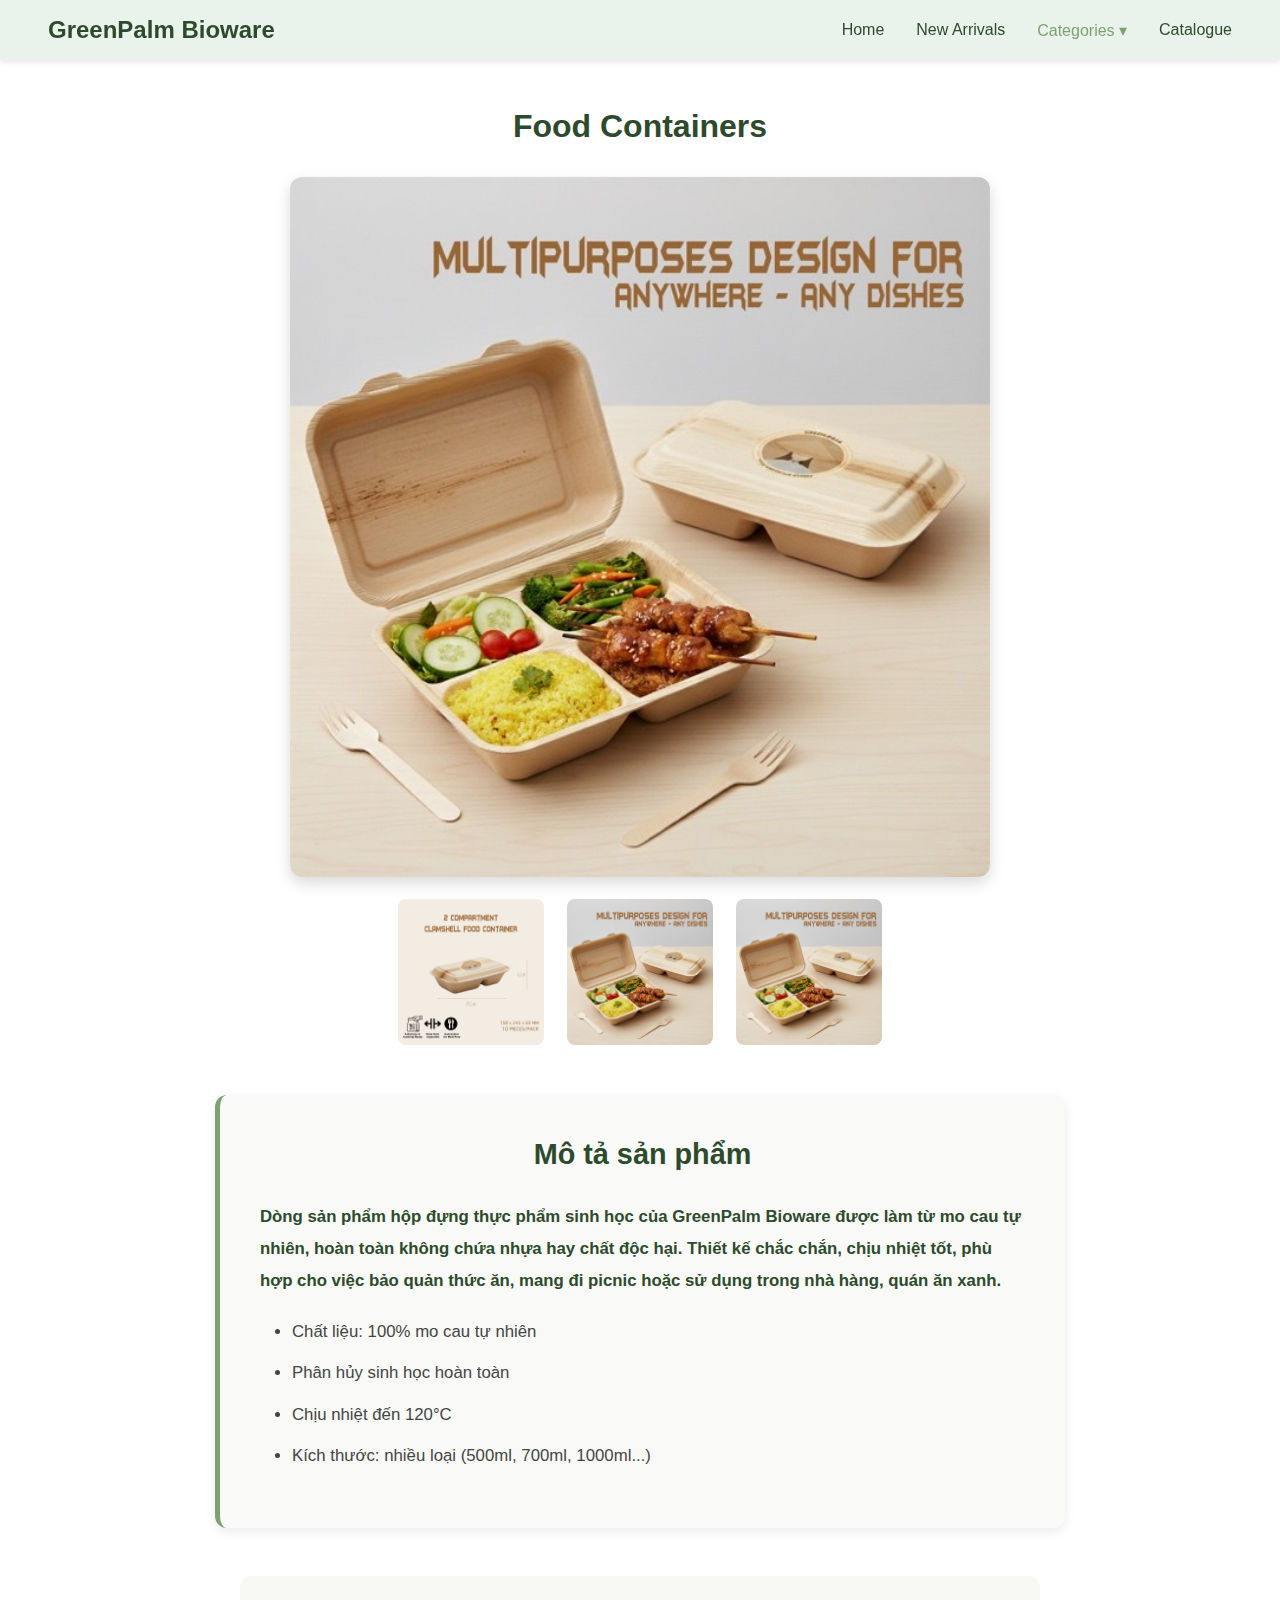
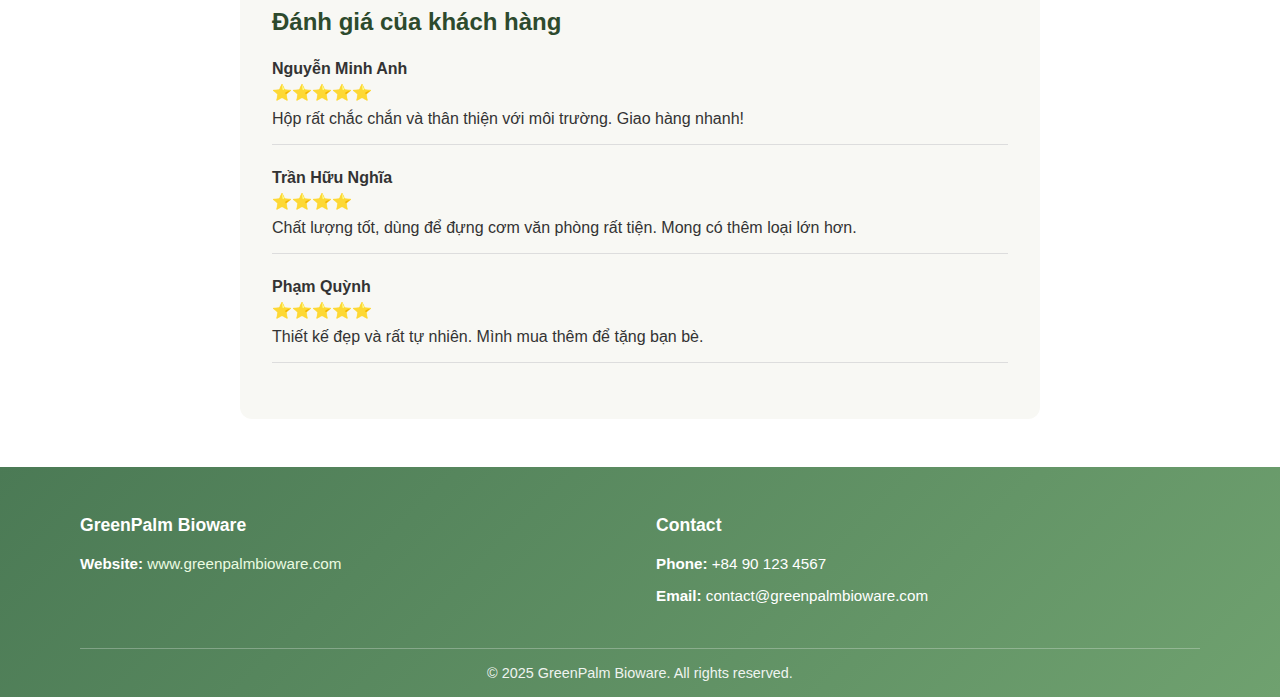
<file: container.html>
<!DOCTYPE html>
<html lang="vi">

<head>
    <meta charset="UTF-8">
    <meta name="viewport" content="width=device-width, initial-scale=1.0">
    <title>GreenPalm Bioware | Food Containers</title>
    <link rel="stylesheet" href="css/style.css">
</head>

<body>
    <!-- HEADER (giữ nguyên từ index.html) -->
    <header>
        <div class="logo">GreenPalm Bioware</div>
        <nav>
            <ul class="nav-links">
                <li><a href="index.html">Home</a></li>
                <li><a href="#">New Arrivals</a></li>
                <li class="dropdown">
                    <a href="#" class="active">Categories ▾</a>
                    <ul class="dropdown-content">
                        <li><a href="plate.html">Plates</a></li>
                        <li><a href="container.html" class="active">Food Containers</a></li>
                        <li><a href="cup.html">Cups</a></li>
                        <li><a href="cutlery.html">Cutlery</a></li>
                    </ul>
                </li>
                <li><a href="https://yourcataloguelink.com" target="_blank">Catalogue</a></li>
            </ul>
        </nav>
    </header>

    <main class="product-page">
        <!-- Tên sản phẩm -->
        <h1 class="product-title">Food Containers</h1>

        <!-- Ảnh chính -->
        <div class="product-image-main">
            <img id="mainImage" src="./images/container_details_1_1.jpg" alt="Food Container chính">
        </div>

        <!-- Ảnh con -->
        <div class="product-thumbnails">
            <img src="./images/container_details_1_2.png" alt="thumb1" onclick="changeImage(this)">
            <img src="./images/container_details_1_1.jpg" alt="thumb2" onclick="changeImage(this)">
            <img src="./images/container_details_1_1.jpg" alt="thumb3" onclick="changeImage(this)">
        </div>

        <!-- Mô tả -->
        <section class="product-description">
            <h2>Mô tả sản phẩm</h2>
            <p>
                Dòng sản phẩm hộp đựng thực phẩm sinh học của GreenPalm Bioware được làm từ mo cau tự nhiên,
                hoàn toàn không chứa nhựa hay chất độc hại. Thiết kế chắc chắn, chịu nhiệt tốt, phù hợp cho
                việc bảo quản thức ăn, mang đi picnic hoặc sử dụng trong nhà hàng, quán ăn xanh.
            </p>
            <ul>
                <li>Chất liệu: 100% mo cau tự nhiên</li>
                <li>Phân hủy sinh học hoàn toàn</li>
                <li>Chịu nhiệt đến 120°C</li>
                <li>Kích thước: nhiều loại (500ml, 700ml, 1000ml...)</li>
            </ul>
        </section>

        <!-- Đánh giá khách hàng -->
        <section class="product-reviews">
            <h2>Đánh giá của khách hàng</h2>

            <div class="review">
                <h4>Nguyễn Minh Anh</h4>
                <div class="stars">⭐⭐⭐⭐⭐</div>
                <p>Hộp rất chắc chắn và thân thiện với môi trường. Giao hàng nhanh!</p>
            </div>

            <div class="review">
                <h4>Trần Hữu Nghĩa</h4>
                <div class="stars">⭐⭐⭐⭐</div>
                <p>Chất lượng tốt, dùng để đựng cơm văn phòng rất tiện. Mong có thêm loại lớn hơn.</p>
            </div>

            <div class="review">
                <h4>Phạm Quỳnh</h4>
                <div class="stars">⭐⭐⭐⭐⭐</div>
                <p>Thiết kế đẹp và rất tự nhiên. Mình mua thêm để tặng bạn bè.</p>
            </div>
        </section>
    </main>

    <!-- FOOTER -->
    <footer>
        <div class="footer-container">
            <div class="footer-column">
                <h3>GreenPalm Bioware</h3>
                <p><strong>Website:</strong> <a href="https://www.greenpalmbioware.com"
                        target="_blank">www.greenpalmbioware.com</a></p>
            </div>
            <div class="footer-column">
                <h3>Contact</h3>
                <p><strong>Phone:</strong> +84 90 123 4567</p>
                <p><strong>Email:</strong> contact@greenpalmbioware.com</p>
            </div>
        </div>
        <div class="footer-bottom">
            <p>© 2025 GreenPalm Bioware. All rights reserved.</p>
        </div>
    </footer>

    <script src="js/script.js"></script>
</body>

</html>
</file>
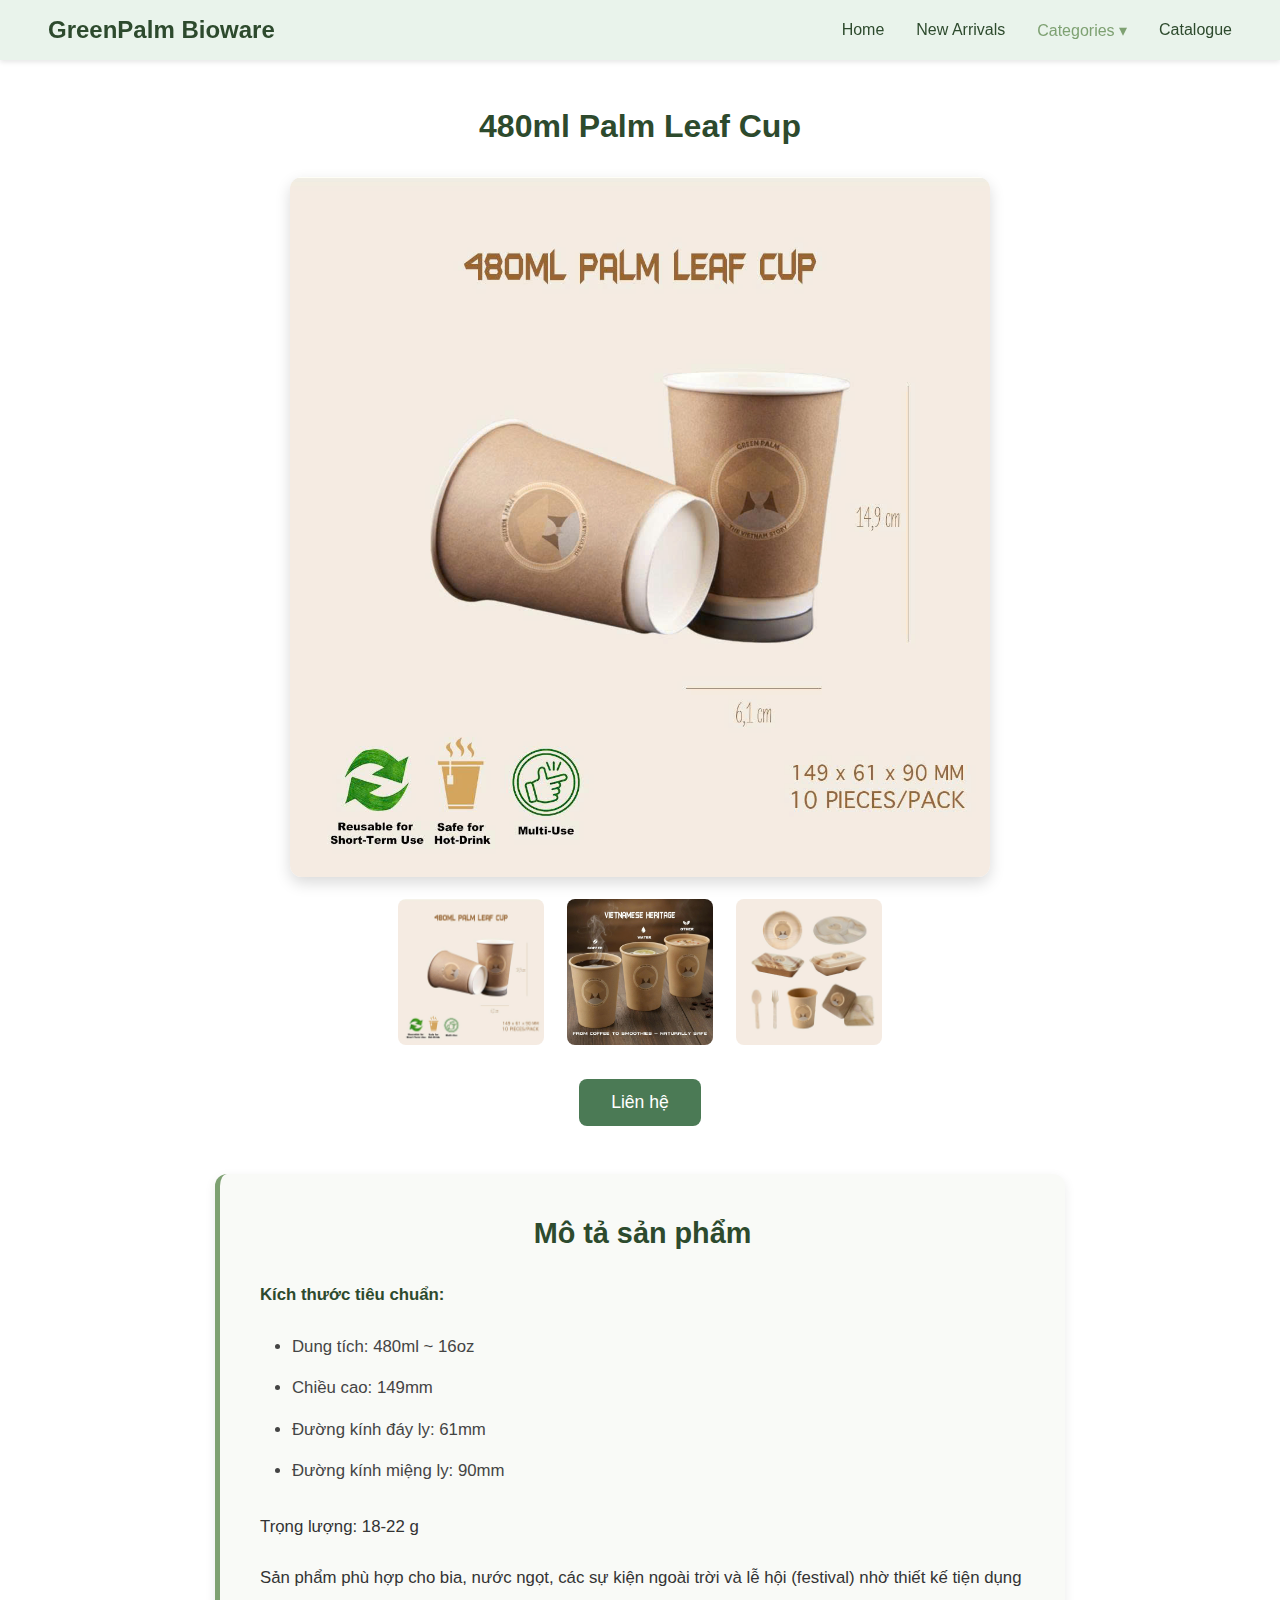
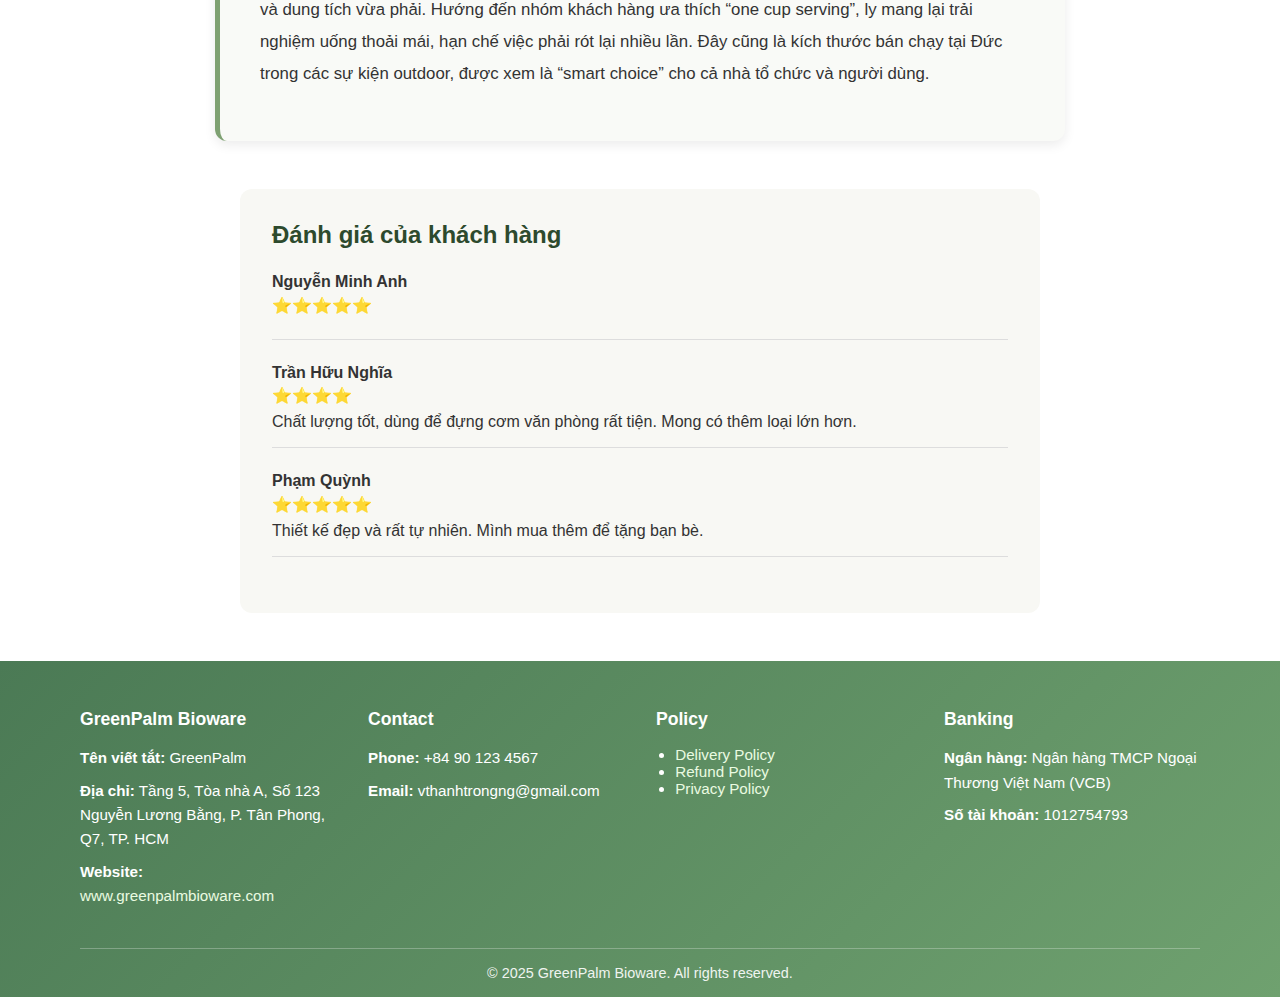
<file: cup.html>
<!DOCTYPE html>
<html lang="vi">

<head>
    <meta charset="UTF-8">
    <meta name="viewport" content="width=device-width, initial-scale=1.0">
    <title>GreenPalm Bioware | Cup</title>
    <link rel="stylesheet" href="css/style.css">
</head>

<body>
    <!-- HEADER (giữ nguyên từ index.html) -->
    <header>
        <div class="logo">GreenPalm Bioware</div>
        <nav>
            <ul class="nav-links">
                <li><a href="index.html">Home</a></li>
                <li><a href="#">New Arrivals</a></li>
                <li class="dropdown">
                    <a href="#" class="active">Categories ▾</a>
                    <ul class="dropdown-content">
                        <li><a href="plate-list.html">Plates</a></li>
                        <li><a href="container-list.html" class="active">Food Containers</a></li>
                        <li><a href="cup.html">Cups</a></li>
                        <li><a href="cutlery.html">Cutlery</a></li>
                    </ul>
                </li>
                <li><a href="https://yourcataloguelink.com" target="_blank">Catalogue</a></li>
            </ul>
        </nav>
    </header>

    <main class="product-page">
        <!-- Tên sản phẩm -->
        <h1 class="product-title">480ml Palm Leaf Cup</h1>

        <!-- Ảnh chính -->
        <div class="product-image-main">
            <img id="mainImage" src="./images/cup/1.jpg" alt="480ml Palm Leaf Cup">
        </div>

        <!-- Ảnh con -->
        <div class="product-thumbnails">
            <img src="./images/cup/1.jpg" alt="thumb1" onclick="changeImage(this)">
            <img src="./images/cup/2.jpg" alt="thumb2" onclick="changeImage(this)">
            <img src="./images/cup/3.jpg" alt="thumb3" onclick="changeImage(this)">
        </div>

        <!-- Nút liên hệ -->
        <div class="contact-button">
            <a href="mailto:vthanhtrongng@gmail.com" class="btn-contact">Liên hệ</a>
        </div>

        <!-- Mô tả -->
        <section class="product-description">
            <h2>Mô tả sản phẩm</h2>
            <p>Kích thước tiêu chuẩn:</p>
            <ul>
                <li>Dung tích: 480ml ~ 16oz</li>
                <li>Chiều cao: 149mm</li>
                <li>Đường kính đáy ly: 61mm</li>
                <li>Đường kính miệng ly: 90mm</li>
            </ul>
            <p>Trọng lượng: 18-22 g</p>
            <p>
                Sản phẩm phù hợp cho bia, nước ngọt, các sự kiện ngoài trời và lễ hội (festival) nhờ thiết kế tiện dụng
                và dung tích vừa phải. Hướng đến nhóm khách hàng ưa thích “one cup serving”, ly mang lại trải nghiệm
                uống thoải mái, hạn chế việc phải rót lại nhiều lần. Đây cũng là kích thước bán chạy tại Đức trong các
                sự kiện outdoor, được xem là “smart choice” cho cả nhà tổ chức và người dùng.
            </p>
        </section>

        <!-- Đánh giá khách hàng -->
        <section class="product-reviews">
            <h2>Đánh giá của khách hàng</h2>

            <div class="review">
                <h4>Nguyễn Minh Anh</h4>
                <div class="stars">⭐⭐⭐⭐⭐</div>
                <pLy này dùng cho sự kiện ngoài trời rất tiện, dung tích vừa phải, cầm chắc tay và uống thoải mái mà
                    không cần rót thêm. Rất hợp cho bia hoặc nước ngọt trong các festival. Mình thấy kiểu ly này phổ
                    biến ở châu Âu, đúng kiểu chân ái cho các buổi tiệc hoặc sự kiện lớn.</p>
            </div>

            <div class="review">
                <h4>Trần Hữu Nghĩa</h4>
                <div class="stars">⭐⭐⭐⭐</div>
                <p>Chất lượng tốt, dùng để đựng cơm văn phòng rất tiện. Mong có thêm loại lớn hơn.</p>
            </div>

            <div class="review">
                <h4>Phạm Quỳnh</h4>
                <div class="stars">⭐⭐⭐⭐⭐</div>
                <p>Thiết kế đẹp và rất tự nhiên. Mình mua thêm để tặng bạn bè.</p>
            </div>
        </section>
    </main>

    <!-- FOOTER -->
    <footer>
        <div class="footer-container">
            <!-- Cột 1: Thông tin công ty -->
            <div class="footer-column">
                <h3>GreenPalm Bioware</h3>
                <p><strong>Tên viết tắt:</strong> GreenPalm</p>
                <p><strong>Địa chỉ:</strong> Tầng 5, Tòa nhà A, Số 123 Nguyễn Lương Bằng, P. Tân Phong, Q7, TP. HCM</p>
                <p><strong>Website:</strong> <a href="https://www.greenpalmbioware.com"
                        target="_blank">www.greenpalmbioware.com</a></p>
            </div>

            <!-- Cột 2: Liên hệ -->
            <div class="footer-column">
                <h3>Contact</h3>
                <p><strong>Phone:</strong> +84 90 123 4567</p>
                <p><strong>Email:</strong> vthanhtrongng@gmail.com</p>
            </div>

            <!-- Cột 3: Chính sách -->
            <div class="footer-column">
                <h3>Policy</h3>
                <ul>
                    <li><a href="#">Delivery Policy</a></li>
                    <li><a href="#">Refund Policy</a></li>
                    <li><a href="#">Privacy Policy</a></li>
                </ul>
            </div>

            <!-- Cột 4: Ngân hàng -->
            <div class="footer-column">
                <h3>Banking</h3>
                <p><strong>Ngân hàng:</strong> Ngân hàng TMCP Ngoại Thương Việt Nam (VCB)</p>
                <p><strong>Số tài khoản:</strong> 1012754793</p>
            </div>
        </div>

        <div class="footer-bottom">
            <p>© 2025 GreenPalm Bioware. All rights reserved.</p>
        </div>
    </footer>


    <script src="js/script.js"></script>
</body>

</html>
</file>
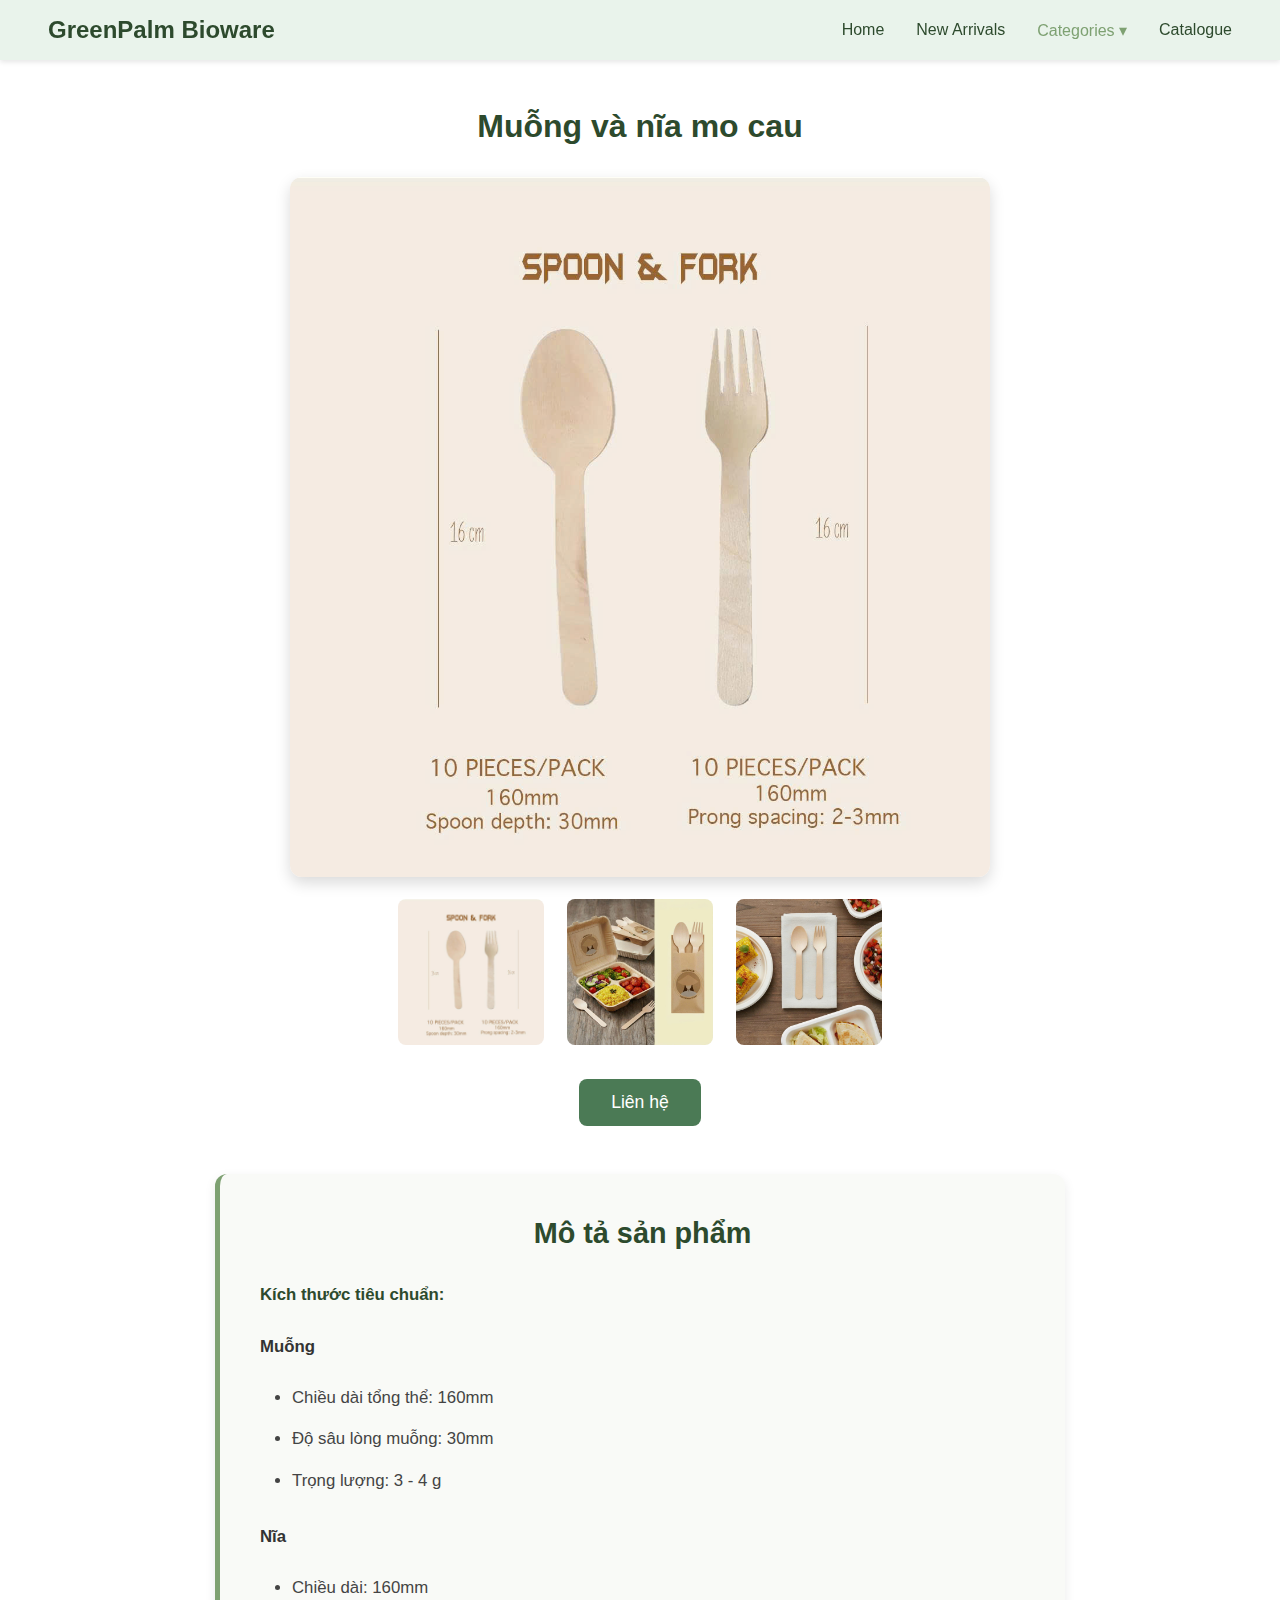
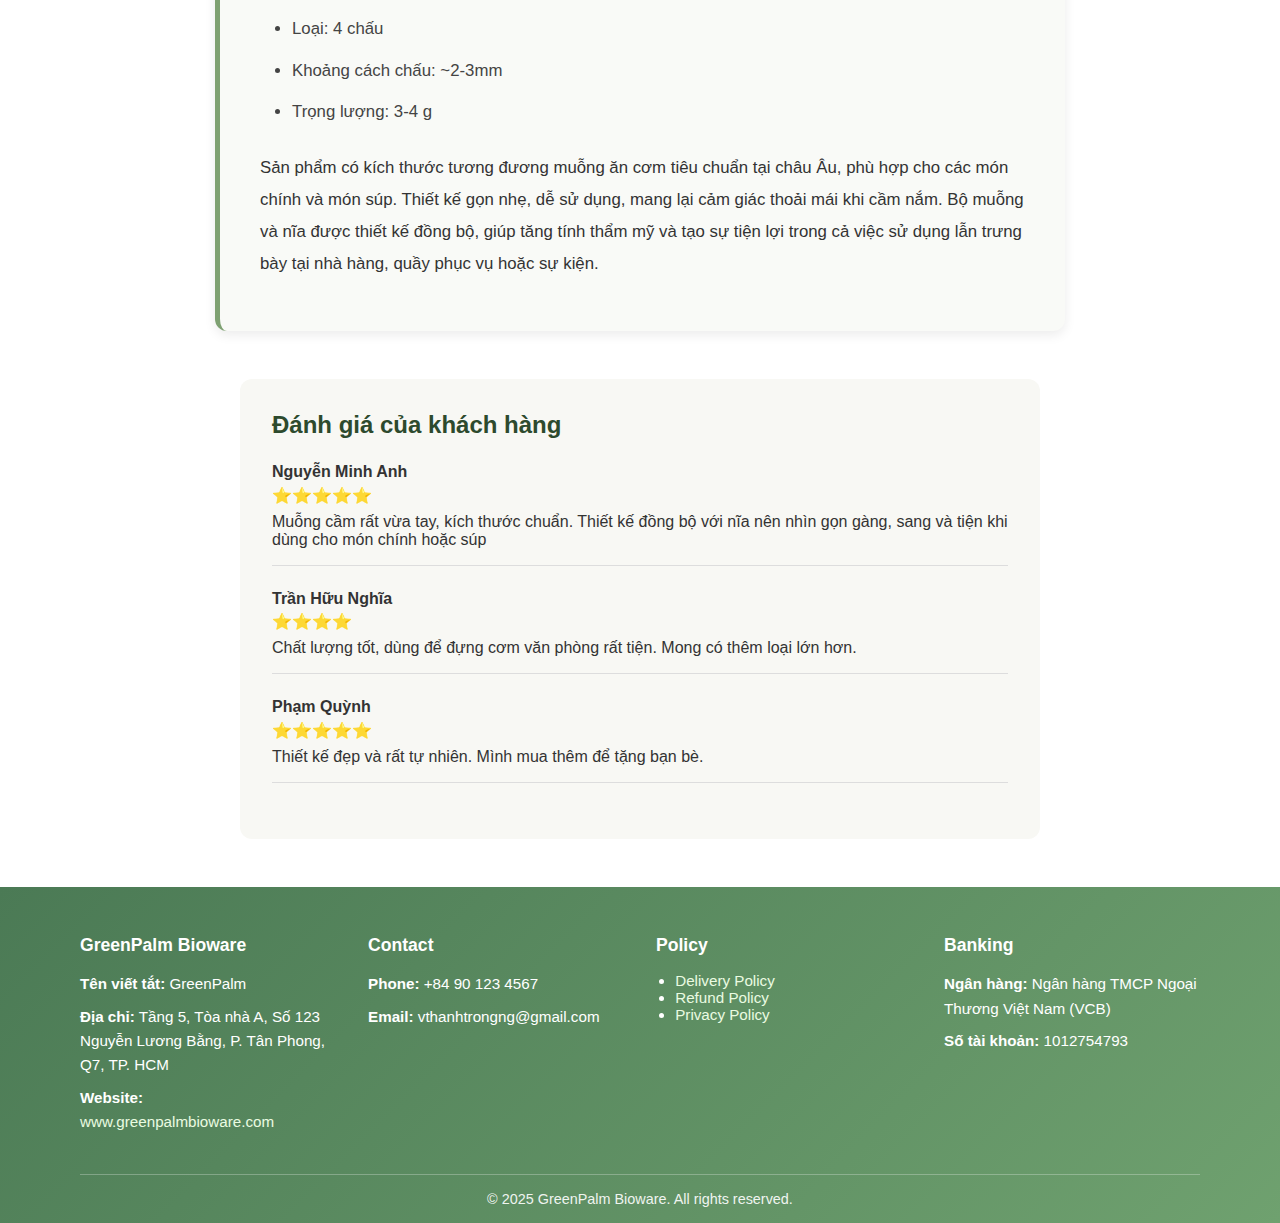
<file: cutlerty.html>
<!DOCTYPE html>
<html lang="vi">

<head>
    <meta charset="UTF-8">
    <meta name="viewport" content="width=device-width, initial-scale=1.0">
    <title>GreenPalm Bioware | cutlerty</title>
    <link rel="stylesheet" href="css/style.css">
</head>

<body>
    <!-- HEADER (giữ nguyên từ index.html) -->
    <header>
        <div class="logo">GreenPalm Bioware</div>
        <nav>
            <ul class="nav-links">
                <li><a href="index.html">Home</a></li>
                <li><a href="#">New Arrivals</a></li>
                <li class="dropdown">
                    <a href="#" class="active">Categories ▾</a>
                    <ul class="dropdown-content">
                        <li><a href="plate-list.html">Plates</a></li>
                        <li><a href="container-list.html" class="active">Food Containers</a></li>
                        <li><a href="cup.html">Cups</a></li>
                        <li><a href="cutlerty.html">cutlerty</a></li>
                    </ul>
                </li>
                <li><a href="https://yourcataloguelink.com" target="_blank">Catalogue</a></li>
            </ul>
        </nav>
    </header>

    <main class="product-page">
        <!-- Tên sản phẩm -->
        <h1 class="product-title">Muỗng và nĩa mo cau</h1>

        <!-- Ảnh chính -->
        <div class="product-image-main">
            <img id="mainImage" src="./images/cutlerty/1.jpg" alt="Food Container chính">
        </div>

        <!-- Ảnh con -->
        <div class="product-thumbnails">
            <img src="./images/cutlerty/1.jpg" alt="thumb1" onclick="changeImage(this)">
            <img src="./images/cutlerty/2.jpg" alt="thumb2" onclick="changeImage(this)">
            <img src="./images/cutlerty/3.jpg" alt="thumb3" onclick="changeImage(this)">
        </div>

        <!-- Nút liên hệ -->
        <div class="contact-button">
            <a href="mailto:vthanhtrongng@gmail.com" class="btn-contact">Liên hệ</a>
        </div>

        <!-- Mô tả -->
        <section class="product-description">
            <h2>Mô tả sản phẩm</h2>
            <p>Kích thước tiêu chuẩn:</p>
            <p style="font-weight: bold;">Muỗng</p>
            <ul>
                <li>Chiều dài tổng thể: 160mm</li>
                <li>Độ sâu lòng muỗng: 30mm</li>
                <li>Trọng lượng: 3 - 4 g</li>
            </ul>
            <p style="font-weight: bold;">Nĩa</p>
            <ul>
                <li>Chiều dài: 160mm</li>
                <li>Loại: 4 chấu</li>
                <li>Khoảng cách chấu: ~2-3mm</li>
                <li>Trọng lượng: 3-4 g</li>
            </ul>
            <p>
                Sản phẩm có kích thước tương đương muỗng ăn cơm tiêu chuẩn tại châu Âu, phù hợp cho các món chính và món
                súp. Thiết kế gọn nhẹ, dễ sử dụng, mang lại cảm giác thoải mái khi cầm nắm. Bộ muỗng và nĩa được thiết
                kế đồng bộ, giúp tăng tính thẩm mỹ và tạo sự tiện lợi trong cả việc sử dụng lẫn trưng bày tại nhà hàng,
                quầy phục vụ hoặc sự kiện.
            </p>
        </section>

        <!-- Đánh giá khách hàng -->
        <section class="product-reviews">
            <h2>Đánh giá của khách hàng</h2>

            <div class="review">
                <h4>Nguyễn Minh Anh</h4>
                <div class="stars">⭐⭐⭐⭐⭐</div>
                <p>Muỗng cầm rất vừa tay, kích thước chuẩn. Thiết kế đồng bộ với nĩa nên nhìn gọn gàng, sang và tiện khi
                    dùng cho món chính hoặc súp</p>
            </div>

            <div class="review">
                <h4>Trần Hữu Nghĩa</h4>
                <div class="stars">⭐⭐⭐⭐</div>
                <p>Chất lượng tốt, dùng để đựng cơm văn phòng rất tiện. Mong có thêm loại lớn hơn.</p>
            </div>

            <div class="review">
                <h4>Phạm Quỳnh</h4>
                <div class="stars">⭐⭐⭐⭐⭐</div>
                <p>Thiết kế đẹp và rất tự nhiên. Mình mua thêm để tặng bạn bè.</p>
            </div>
        </section>
    </main>

    <!-- FOOTER -->
    <footer>
        <div class="footer-container">
            <!-- Cột 1: Thông tin công ty -->
            <div class="footer-column">
                <h3>GreenPalm Bioware</h3>
                <p><strong>Tên viết tắt:</strong> GreenPalm</p>
                <p><strong>Địa chỉ:</strong> Tầng 5, Tòa nhà A, Số 123 Nguyễn Lương Bằng, P. Tân Phong, Q7, TP. HCM</p>
                <p><strong>Website:</strong> <a href="https://www.greenpalmbioware.com"
                        target="_blank">www.greenpalmbioware.com</a></p>
            </div>

            <!-- Cột 2: Liên hệ -->
            <div class="footer-column">
                <h3>Contact</h3>
                <p><strong>Phone:</strong> +84 90 123 4567</p>
                <p><strong>Email:</strong> vthanhtrongng@gmail.com</p>
            </div>

            <!-- Cột 3: Chính sách -->
            <div class="footer-column">
                <h3>Policy</h3>
                <ul>
                    <li><a href="#">Delivery Policy</a></li>
                    <li><a href="#">Refund Policy</a></li>
                    <li><a href="#">Privacy Policy</a></li>
                </ul>
            </div>

            <!-- Cột 4: Ngân hàng -->
            <div class="footer-column">
                <h3>Banking</h3>
                <p><strong>Ngân hàng:</strong> Ngân hàng TMCP Ngoại Thương Việt Nam (VCB)</p>
                <p><strong>Số tài khoản:</strong> 1012754793</p>
            </div>
        </div>

        <div class="footer-bottom">
            <p>© 2025 GreenPalm Bioware. All rights reserved.</p>
        </div>
    </footer>


    <script src="js/script.js"></script>
</body>

</html>
</file>
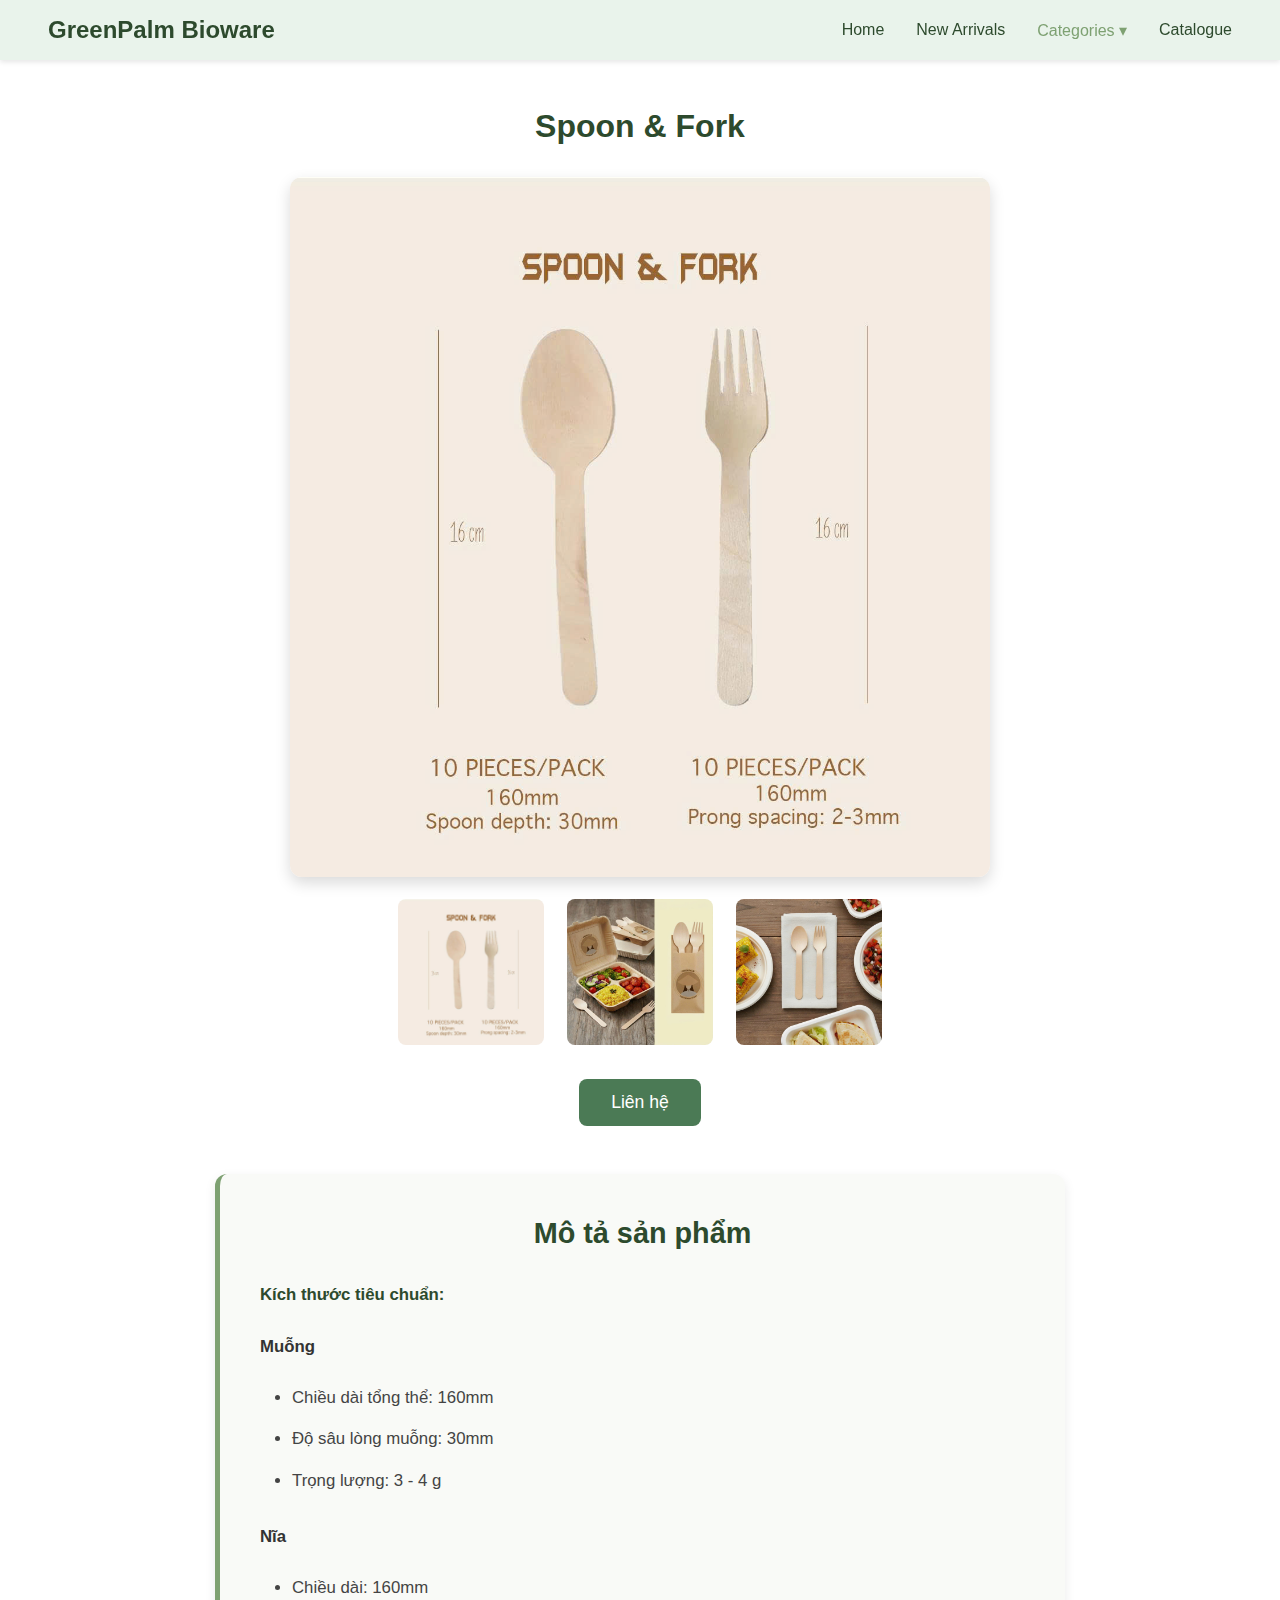
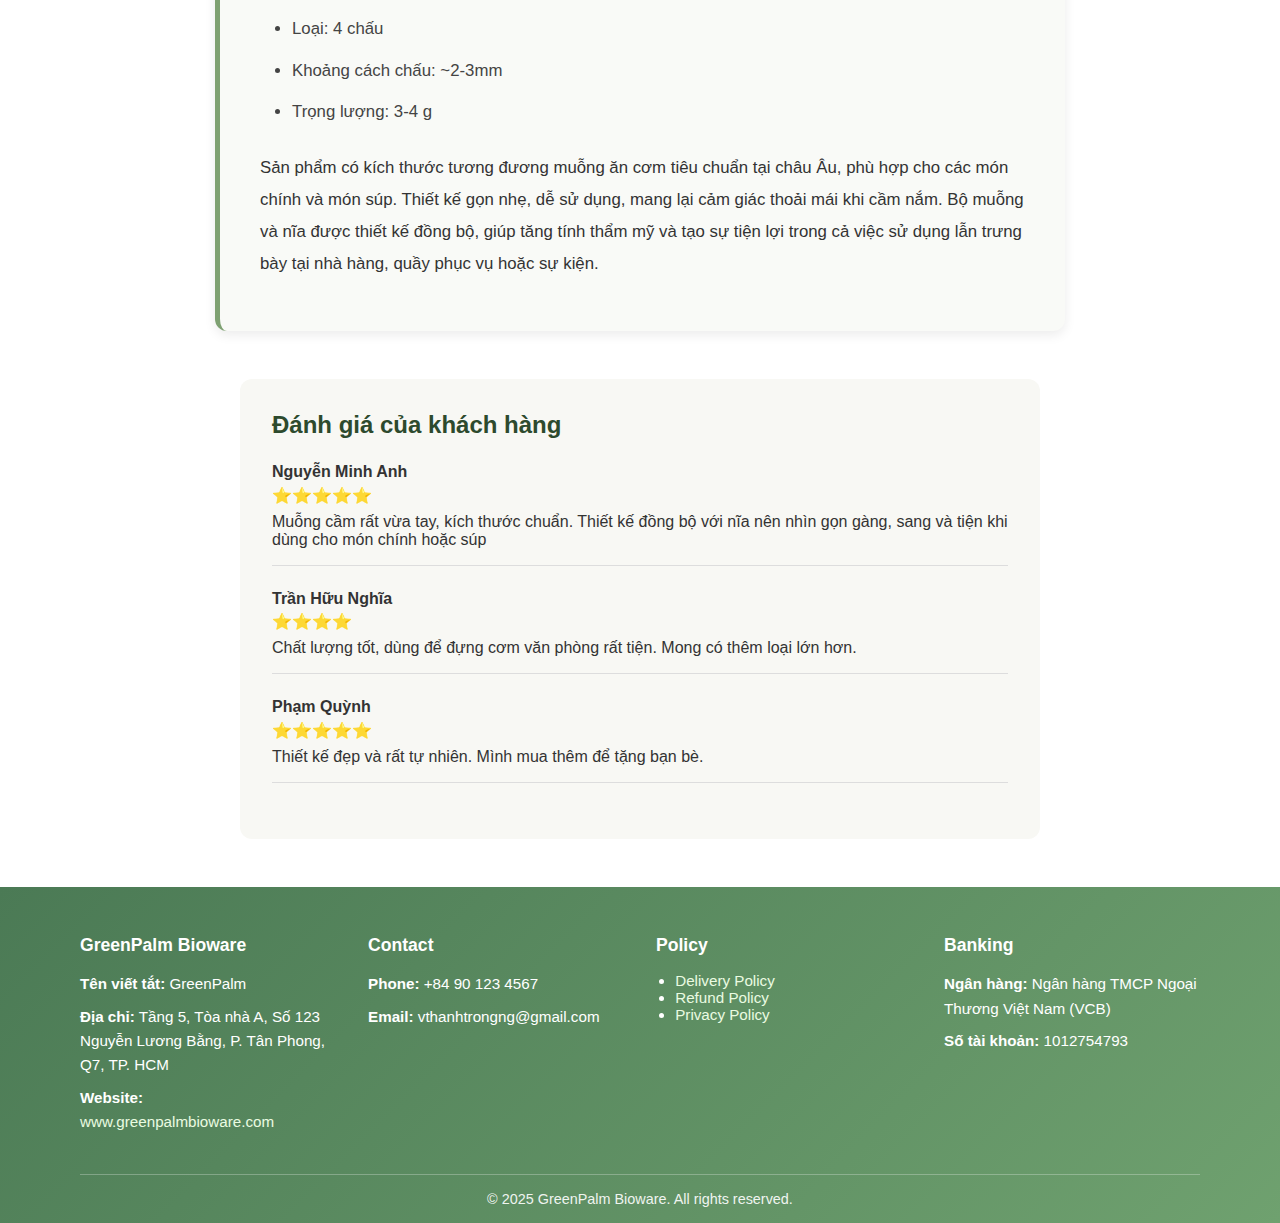
<file: cutlery.html>
<!DOCTYPE html>
<html lang="vi">

<head>
    <meta charset="UTF-8">
    <meta name="viewport" content="width=device-width, initial-scale=1.0">
    <title>GreenPalm Bioware | Cutlery</title>
    <link rel="stylesheet" href="css/style.css">
</head>

<body>
    <!-- HEADER (giữ nguyên từ index.html) -->
    <header>
        <div class="logo">GreenPalm Bioware</div>
        <nav>
            <ul class="nav-links">
                <li><a href="index.html">Home</a></li>
                <li><a href="new-arrivals.html">New Arrivals</a></li>
                <li class="dropdown">
                    <a href="#" class="active">Categories ▾</a>
                    <ul class="dropdown-content">
                        <li><a href="plate-list.html">Plates</a></li>
                        <li><a href="container-list.html" class="active">Food Containers</a></li>
                        <li><a href="cup.html">Cups</a></li>
                        <li><a href="cutlery.html">Cutleries</a></li>
                    </ul>
                </li>
                <li><a href="https://yourcataloguelink.com" target="_blank">Catalogue</a></li>
            </ul>
        </nav>
    </header>

    <main class="product-page">
        <!-- Tên sản phẩm -->
        <h1 class="product-title">Spoon & Fork</h1>

        <!-- Ảnh chính -->
        <div class="product-image-main">
            <img id="mainImage" src="./images/cutlerty/1.jpg" alt="Food Container chính">
        </div>

        <!-- Ảnh con -->
        <div class="product-thumbnails">
            <img src="./images/cutlerty/1.jpg" alt="thumb1" onclick="changeImage(this)">
            <img src="./images/cutlerty/2.jpg" alt="thumb2" onclick="changeImage(this)">
            <img src="./images/cutlerty/3.jpg" alt="thumb3" onclick="changeImage(this)">
        </div>

        <!-- Nút liên hệ -->
        <div class="contact-button">
            <a href="mailto:vthanhtrongng@gmail.com" class="btn-contact">Liên hệ</a>
        </div>

        <!-- Mô tả -->
        <section class="product-description">
            <h2>Mô tả sản phẩm</h2>
            <p>Kích thước tiêu chuẩn:</p>
            <p style="font-weight: bold;">Muỗng</p>
            <ul>
                <li>Chiều dài tổng thể: 160mm</li>
                <li>Độ sâu lòng muỗng: 30mm</li>
                <li>Trọng lượng: 3 - 4 g</li>
            </ul>
            <p style="font-weight: bold;">Nĩa</p>
            <ul>
                <li>Chiều dài: 160mm</li>
                <li>Loại: 4 chấu</li>
                <li>Khoảng cách chấu: ~2-3mm</li>
                <li>Trọng lượng: 3-4 g</li>
            </ul>
            <p>
                Sản phẩm có kích thước tương đương muỗng ăn cơm tiêu chuẩn tại châu Âu, phù hợp cho các món chính và món
                súp. Thiết kế gọn nhẹ, dễ sử dụng, mang lại cảm giác thoải mái khi cầm nắm. Bộ muỗng và nĩa được thiết
                kế đồng bộ, giúp tăng tính thẩm mỹ và tạo sự tiện lợi trong cả việc sử dụng lẫn trưng bày tại nhà hàng,
                quầy phục vụ hoặc sự kiện.
            </p>
        </section>

        <!-- Đánh giá khách hàng -->
        <section class="product-reviews">
            <h2>Đánh giá của khách hàng</h2>

            <div class="review">
                <h4>Nguyễn Minh Anh</h4>
                <div class="stars">⭐⭐⭐⭐⭐</div>
                <p>Muỗng cầm rất vừa tay, kích thước chuẩn. Thiết kế đồng bộ với nĩa nên nhìn gọn gàng, sang và tiện khi
                    dùng cho món chính hoặc súp</p>
            </div>

            <div class="review">
                <h4>Trần Hữu Nghĩa</h4>
                <div class="stars">⭐⭐⭐⭐</div>
                <p>Chất lượng tốt, dùng để đựng cơm văn phòng rất tiện. Mong có thêm loại lớn hơn.</p>
            </div>

            <div class="review">
                <h4>Phạm Quỳnh</h4>
                <div class="stars">⭐⭐⭐⭐⭐</div>
                <p>Thiết kế đẹp và rất tự nhiên. Mình mua thêm để tặng bạn bè.</p>
            </div>
        </section>
    </main>

    <!-- FOOTER -->
    <footer>
        <div class="footer-container">
            <!-- Cột 1: Thông tin công ty -->
            <div class="footer-column">
                <h3>GreenPalm Bioware</h3>
                <p><strong>Tên viết tắt:</strong> GreenPalm</p>
                <p><strong>Địa chỉ:</strong> Tầng 5, Tòa nhà A, Số 123 Nguyễn Lương Bằng, P. Tân Phong, Q7, TP. HCM</p>
                <p><strong>Website:</strong> <a href="https://www.greenpalmbioware.com"
                        target="_blank">www.greenpalmbioware.com</a></p>
            </div>

            <!-- Cột 2: Liên hệ -->
            <div class="footer-column">
                <h3>Contact</h3>
                <p><strong>Phone:</strong> +84 90 123 4567</p>
                <p><strong>Email:</strong> vthanhtrongng@gmail.com</p>
            </div>

            <!-- Cột 3: Chính sách -->
            <div class="footer-column">
                <h3>Policy</h3>
                <ul>
                    <li><a href="#">Delivery Policy</a></li>
                    <li><a href="#">Refund Policy</a></li>
                    <li><a href="#">Privacy Policy</a></li>
                </ul>
            </div>

            <!-- Cột 4: Ngân hàng -->
            <div class="footer-column">
                <h3>Banking</h3>
                <p><strong>Ngân hàng:</strong> Ngân hàng TMCP Ngoại Thương Việt Nam (VCB)</p>
                <p><strong>Số tài khoản:</strong> 1012754793</p>
            </div>
        </div>

        <div class="footer-bottom">
            <p>© 2025 GreenPalm Bioware. All rights reserved.</p>
        </div>
    </footer>


    <script src="js/script.js"></script>
</body>

</html>
</file>
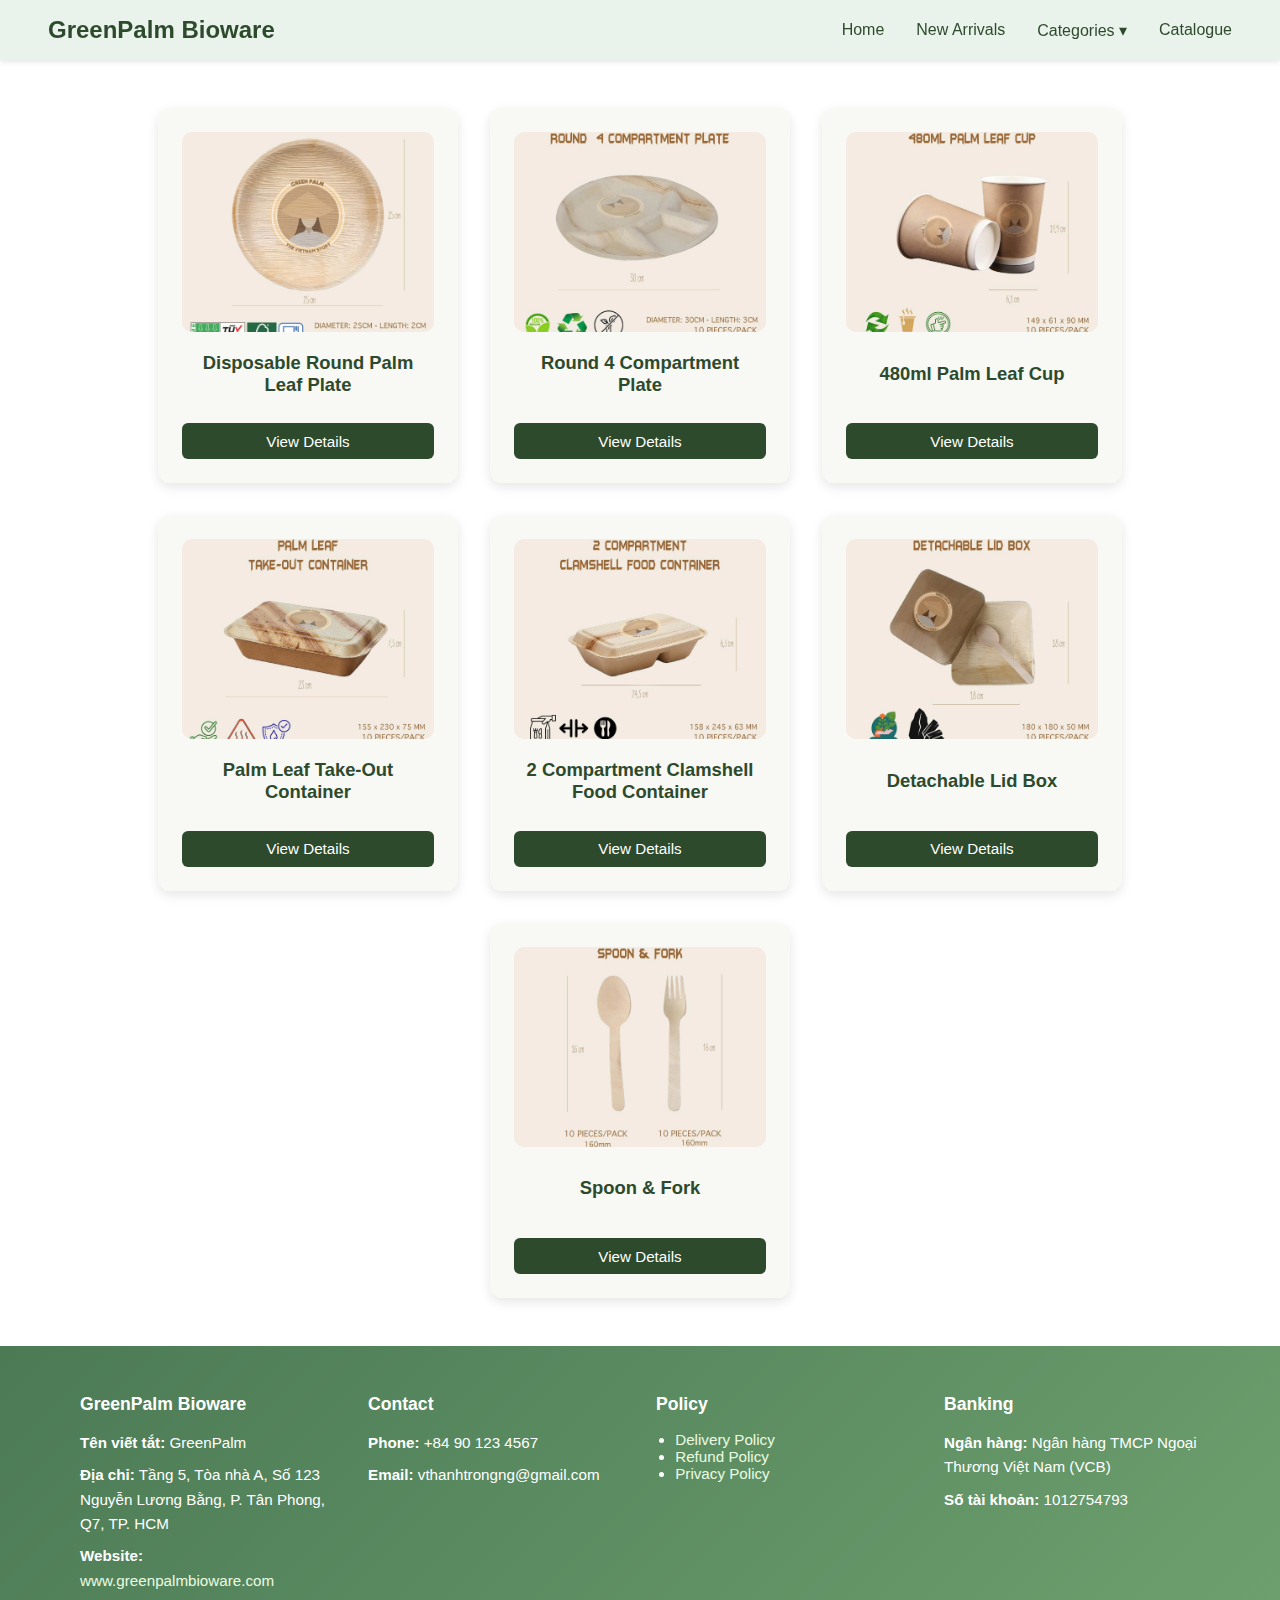
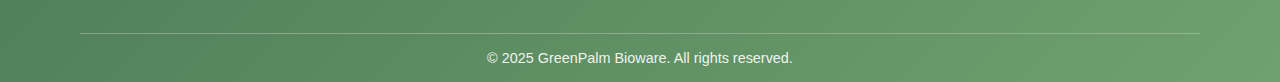
<file: new-arrivals.html>
<!DOCTYPE html>
<html lang="vi">

<head>
    <meta charset="UTF-8">
    <meta name="viewport" content="width=device-width, initial-scale=1.0">
    <title>GreenPalm Bioware | New Arrivals</title>
    <link rel="stylesheet" href="css/style.css">
</head>

<body>
    <!-- HEADER -->
    <header>
        <div class="logo">GreenPalm Bioware</div>
        <nav>
            <ul class="nav-links">
                <li><a href="index.html">Home</a></li>
                <li><a href="new-arrivals.html">New Arrivals</a></li>
                <li class="dropdown">
                    <a href="#">Categories ▾</a>
                    <ul class="dropdown-content">
                        <li><a href="plate-list.html">Plates</a></li>
                        <li><a href="container-list.html" class="active">Food Containers</a></li>
                        <li><a href="cup.html">Cups</a></li>
                        <li><a href="cutlery.html">Cutleries</a></li>
                    </ul>
                </li>
                <li><a href="#">Catalogue</a></li>
            </ul>
        </nav>
    </header>

    <!-- BODY -->
    <main class="container-list">
        <div class="product-list">
            <div class="product-item">
                <img src="./images/plate/1/1.jpg" alt="Plate 1">
                <h3>Disposable Round Palm Leaf Plate</h3>
                <a href="plate-detail1.html" class="btn">View Details</a>
            </div>

            <div class="product-item">
                <img src="./images/plate/2/1.jpg" alt="Plate 2">
                <h3>Round 4 Compartment Plate </h3>
                <a href="plate-detail2.html" class="btn">View Details</a>
            </div>
            <div class="product-item">
                <img src="./images/cup/1.jpg" alt="Plate 1">
                <h3>480ml Palm Leaf Cup </h3>
                <a href="cup.html" class="btn">View Details</a>
            </div>
        </div>
        <h1></h1>
        <div class="product-list">
            <div class="product-item">
                <img src="./images/container/1/1.jpg" alt="Container 1">
                <h3>Palm Leaf Take-Out Container </h3>
                <a href="container-detail1.html" class="btn">View Details</a>
            </div>

            <div class="product-item">
                <img src="./images/container/2/1.jpg" alt="Container 2">
                <h3>2 Compartment Clamshell Food Container </h3>
                <a href="container-detail2.html" class="btn">View Details</a>
            </div>

            <div class="product-item">
                <img src="./images/container/3/1.jpg" alt="Container 3">
                <h3>Detachable Lid Box </h3>
                <a href="container-detail3.html" class="btn">View Details</a>
            </div>
        </div>
        <h1></h1>
        <div class="product-list">
            <div class="product-item">
                <img src="./images/cutlerty/1.jpg" alt="Cutlery 1">
                <h3>Spoon & Fork</h3>
                <a href="cutlery.html" class="btn">View Details</a>
            </div>
        </div>
    </main>

    <!-- FOOTER -->
    <footer>
        <div class="footer-container">
            <!-- Cột 1: Thông tin công ty -->
            <div class="footer-column">
                <h3>GreenPalm Bioware</h3>
                <p><strong>Tên viết tắt:</strong> GreenPalm</p>
                <p><strong>Địa chỉ:</strong> Tầng 5, Tòa nhà A, Số 123 Nguyễn Lương Bằng, P. Tân Phong, Q7, TP. HCM</p>
                <p><strong>Website:</strong> <a href="https://www.greenpalmbioware.com"
                        target="_blank">www.greenpalmbioware.com</a></p>
            </div>

            <!-- Cột 2: Liên hệ -->
            <div class="footer-column">
                <h3>Contact</h3>
                <p><strong>Phone:</strong> +84 90 123 4567</p>
                <p><strong>Email:</strong> vthanhtrongng@gmail.com</p>
            </div>

            <!-- Cột 3: Chính sách -->
            <div class="footer-column">
                <h3>Policy</h3>
                <ul>
                    <li><a href="#">Delivery Policy</a></li>
                    <li><a href="#">Refund Policy</a></li>
                    <li><a href="#">Privacy Policy</a></li>
                </ul>
            </div>

            <!-- Cột 4: Ngân hàng -->
            <div class="footer-column">
                <h3>Banking</h3>
                <p><strong>Ngân hàng:</strong> Ngân hàng TMCP Ngoại Thương Việt Nam (VCB)</p>
                <p><strong>Số tài khoản:</strong> 1012754793</p>
            </div>
        </div>

        <div class="footer-bottom">
            <p>© 2025 GreenPalm Bioware. All rights reserved.</p>
        </div>
    </footer>
</body>

</html>
</file>
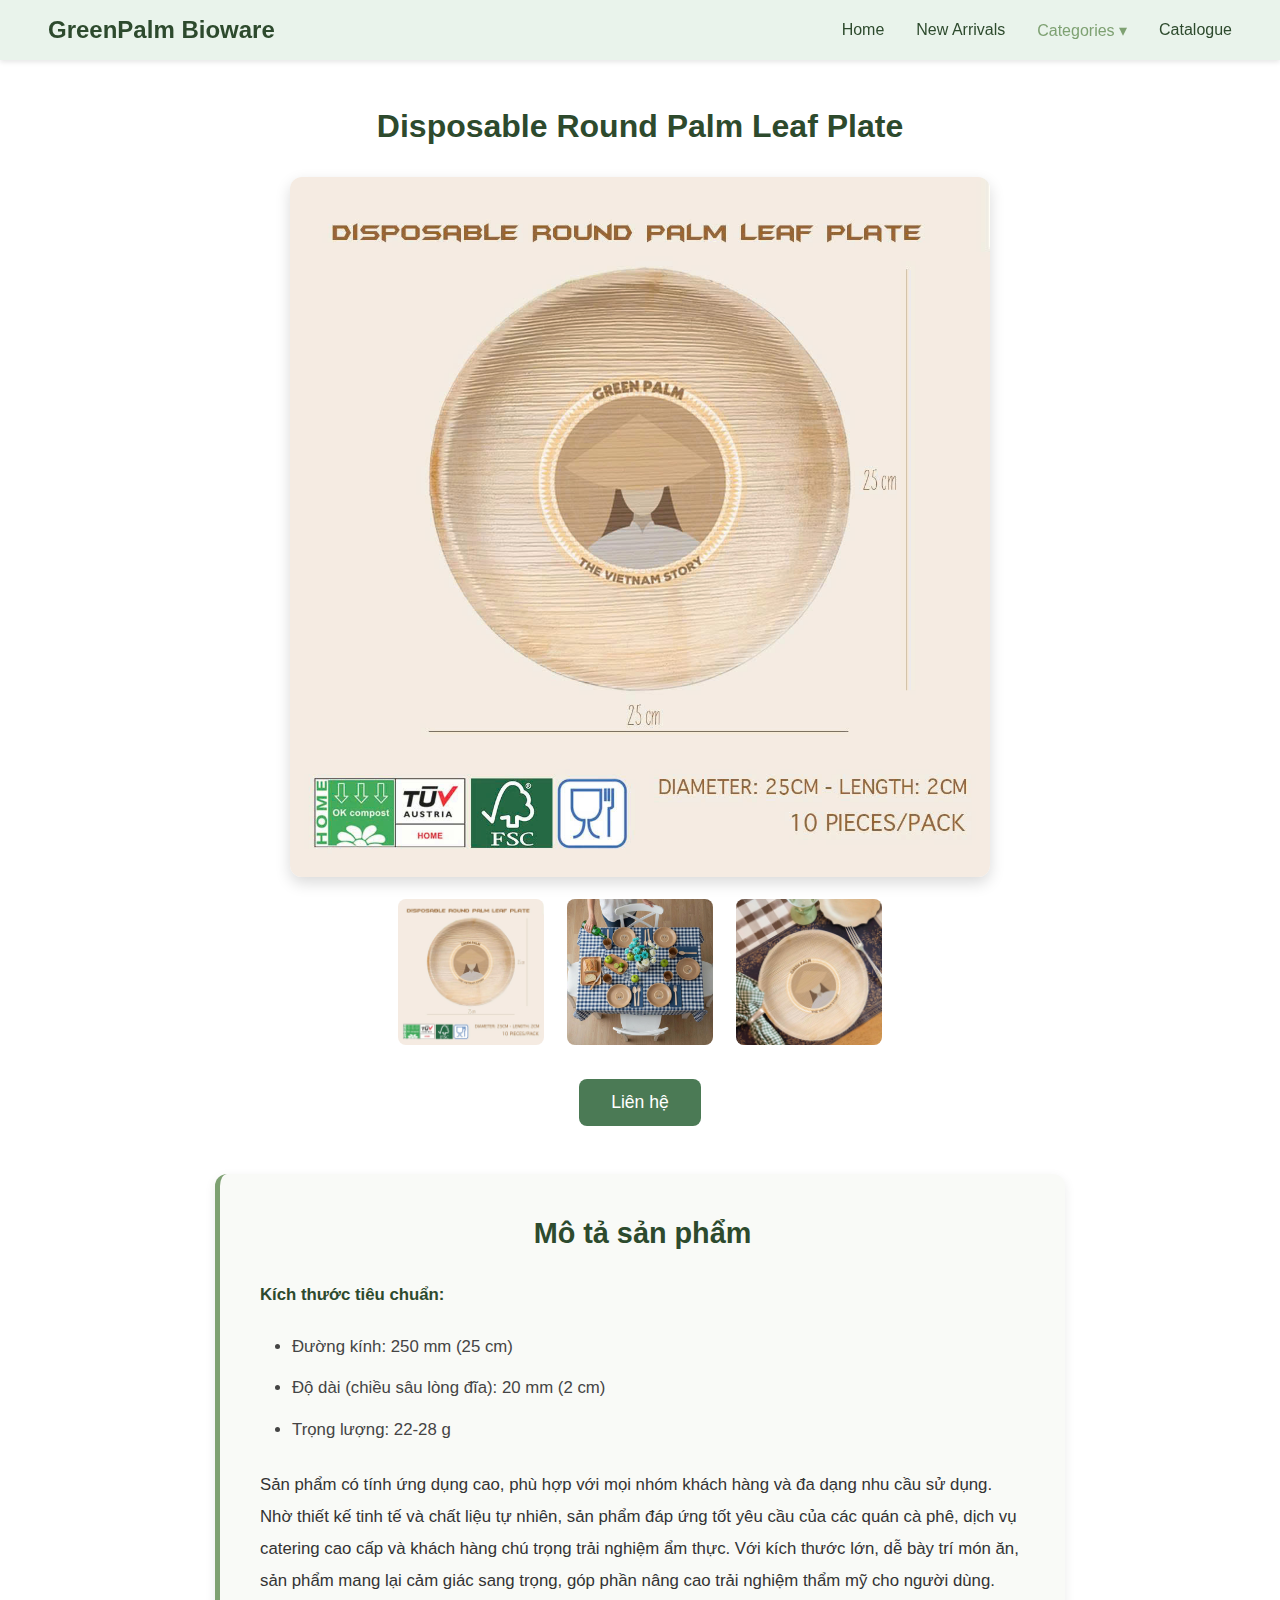
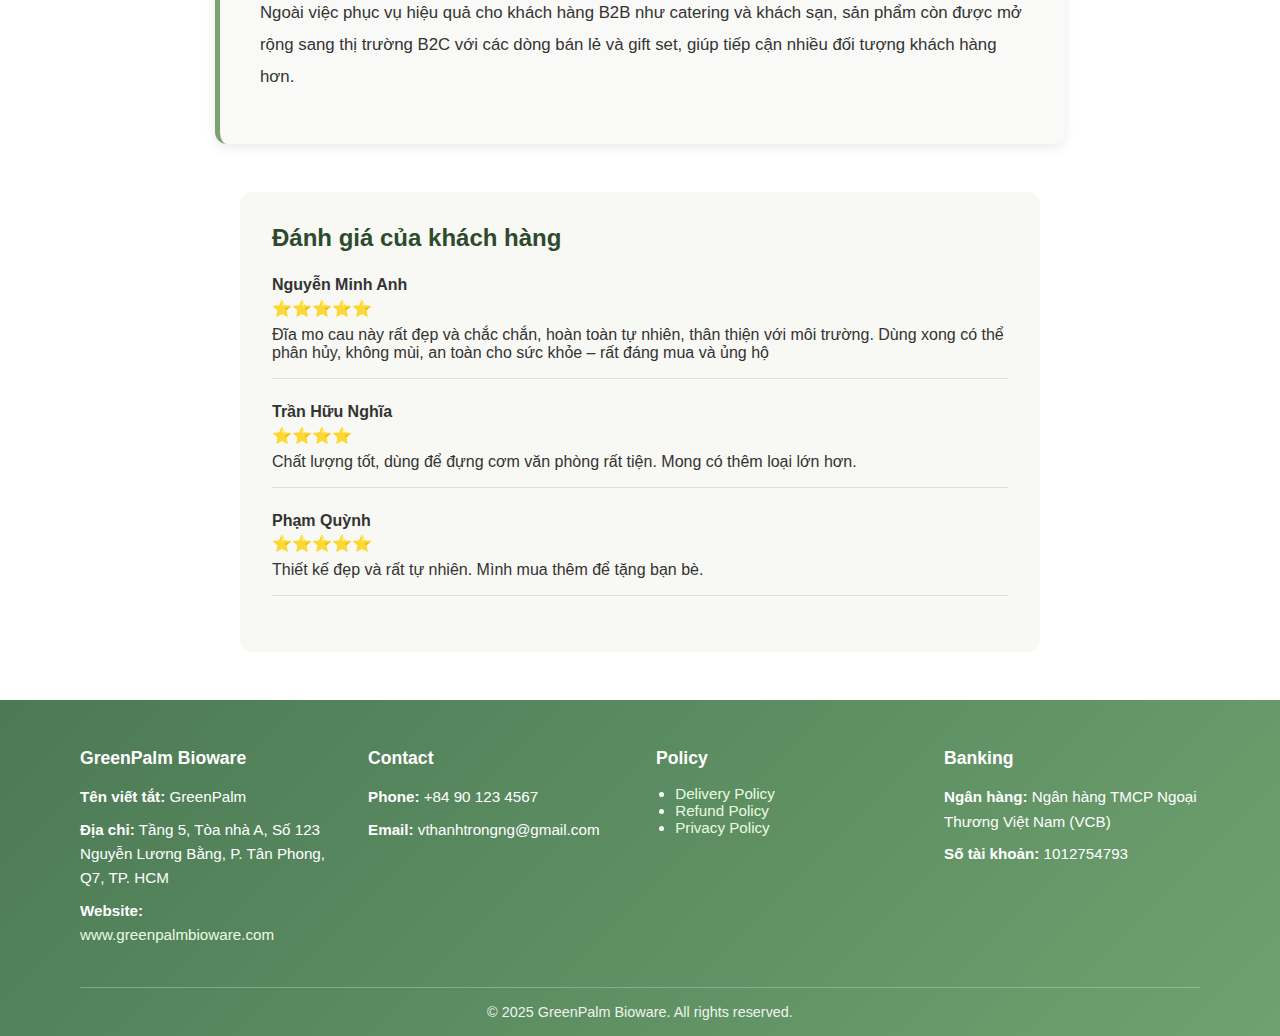
<file: plate-detail1.html>
<!DOCTYPE html>
<html lang="vi">

<head>
    <meta charset="UTF-8">
    <meta name="viewport" content="width=device-width, initial-scale=1.0">
    <title>GreenPalm Bioware | Plates</title>
    <link rel="stylesheet" href="css/style.css">
</head>

<body>
    <!-- HEADER (giữ nguyên từ index.html) -->
    <header>
        <div class="logo">GreenPalm Bioware</div>
        <nav>
            <ul class="nav-links">
                <li><a href="index.html">Home</a></li>
                <li><a href="#">New Arrivals</a></li>
                <li class="dropdown">
                    <a href="#" class="active">Categories ▾</a>
                    <ul class="dropdown-content">
                        <li><a href="plate-list.html">Plates</a></li>
                        <li><a href="container-list.html" class="active">Food Containers</a></li>
                        <li><a href="cup.html">Cups</a></li>
                        <li><a href="cutlery.html">Cutlery</a></li>
                    </ul>
                </li>
                <li><a href="https://drive.google.com/file/d/172ycXO1SuDmeDvI3z8dsX_9qNOATMaRe/view?usp=sharing"
                        target="_blank">Catalogue</a></li>
            </ul>
        </nav>
    </header>

    <main class="product-page">
        <!-- Tên sản phẩm -->
        <h1 class="product-title">Disposable Round Palm Leaf Plate</h1>

        <!-- Ảnh chính -->
        <div class="product-image-main">
            <img id="mainImage" src="./images/plate/1/1.jpg" alt="Plate chính">
        </div>

        <!-- Ảnh con -->
        <div class="product-thumbnails">
            <img src="./images/plate/1/1.jpg" alt="thumb1" onclick="changeImage(this)">
            <img src="./images/plate/1/2.jpg" alt="thumb2" onclick="changeImage(this)">
            <img src="./images/plate/1/3.jpg" alt="thumb3" onclick="changeImage(this)">
        </div>

        <!-- Nút liên hệ -->
        <div class="contact-button">
            <a href="mailto:vthanhtrongng@gmail.com" class="btn-contact">Liên hệ</a>
        </div>

        <!-- Mô tả -->
        <section class="product-description">
            <h2>Mô tả sản phẩm</h2>
            <p>Kích thước tiêu chuẩn:</p>
            <ul>
                <li>Đường kính: 250 mm (25 cm)</li>
                <li>Độ dài (chiều sâu lòng đĩa): 20 mm (2 cm)</li>
                <li>Trọng lượng: 22-28 g</li>
            </ul>
            <p>
                Sản phẩm có tính ứng dụng cao, phù hợp với mọi nhóm khách hàng và đa dạng nhu cầu sử dụng. Nhờ thiết kế
                tinh tế và chất liệu tự nhiên, sản phẩm đáp ứng tốt yêu cầu của các quán cà phê, dịch vụ catering cao
                cấp và khách hàng chú trọng trải nghiệm ẩm thực. Với kích thước lớn, dễ bày trí món ăn, sản phẩm mang
                lại cảm giác sang trọng, góp phần nâng cao trải nghiệm thẩm mỹ cho người dùng. Ngoài việc phục vụ hiệu
                quả cho khách hàng B2B như catering và khách sạn, sản phẩm còn được mở rộng sang thị trường B2C với các
                dòng bán lẻ và gift set, giúp tiếp cận nhiều đối tượng khách hàng hơn.
            </p>
        </section>

        <!-- Đánh giá khách hàng -->
        <section class="product-reviews">
            <h2>Đánh giá của khách hàng</h2>

            <div class="review">
                <h4>Nguyễn Minh Anh</h4>
                <div class="stars">⭐⭐⭐⭐⭐</div>
                <p>Đĩa mo cau này rất đẹp và chắc chắn, hoàn toàn tự nhiên, thân thiện với môi trường. Dùng xong có thể
                    phân hủy, không mùi, an toàn cho sức khỏe – rất đáng mua và ủng hộ</p>
            </div>

            <div class="review">
                <h4>Trần Hữu Nghĩa</h4>
                <div class="stars">⭐⭐⭐⭐</div>
                <p>Chất lượng tốt, dùng để đựng cơm văn phòng rất tiện. Mong có thêm loại lớn hơn.</p>
            </div>

            <div class="review">
                <h4>Phạm Quỳnh</h4>
                <div class="stars">⭐⭐⭐⭐⭐</div>
                <p>Thiết kế đẹp và rất tự nhiên. Mình mua thêm để tặng bạn bè.</p>
            </div>
        </section>
    </main>

    <!-- FOOTER -->
    <footer>
        <div class="footer-container">
            <!-- Cột 1: Thông tin công ty -->
            <div class="footer-column">
                <h3>GreenPalm Bioware</h3>
                <p><strong>Tên viết tắt:</strong> GreenPalm</p>
                <p><strong>Địa chỉ:</strong> Tầng 5, Tòa nhà A, Số 123 Nguyễn Lương Bằng, P. Tân Phong, Q7, TP. HCM</p>
                <p><strong>Website:</strong> <a href="https://www.greenpalmbioware.com"
                        target="_blank">www.greenpalmbioware.com</a></p>
            </div>

            <!-- Cột 2: Liên hệ -->
            <div class="footer-column">
                <h3>Contact</h3>
                <p><strong>Phone:</strong> +84 90 123 4567</p>
                <p><strong>Email:</strong> vthanhtrongng@gmail.com</p>
            </div>

            <!-- Cột 3: Chính sách -->
            <div class="footer-column">
                <h3>Policy</h3>
                <ul>
                    <li><a href="#">Delivery Policy</a></li>
                    <li><a href="#">Refund Policy</a></li>
                    <li><a href="#">Privacy Policy</a></li>
                </ul>
            </div>

            <!-- Cột 4: Ngân hàng -->
            <div class="footer-column">
                <h3>Banking</h3>
                <p><strong>Ngân hàng:</strong> Ngân hàng TMCP Ngoại Thương Việt Nam (VCB)</p>
                <p><strong>Số tài khoản:</strong> 1012754793</p>
            </div>
        </div>

        <div class="footer-bottom">
            <p>© 2025 GreenPalm Bioware. All rights reserved.</p>
        </div>
    </footer>


    <script src="js/script.js"></script>
</body>

</html>
</file>
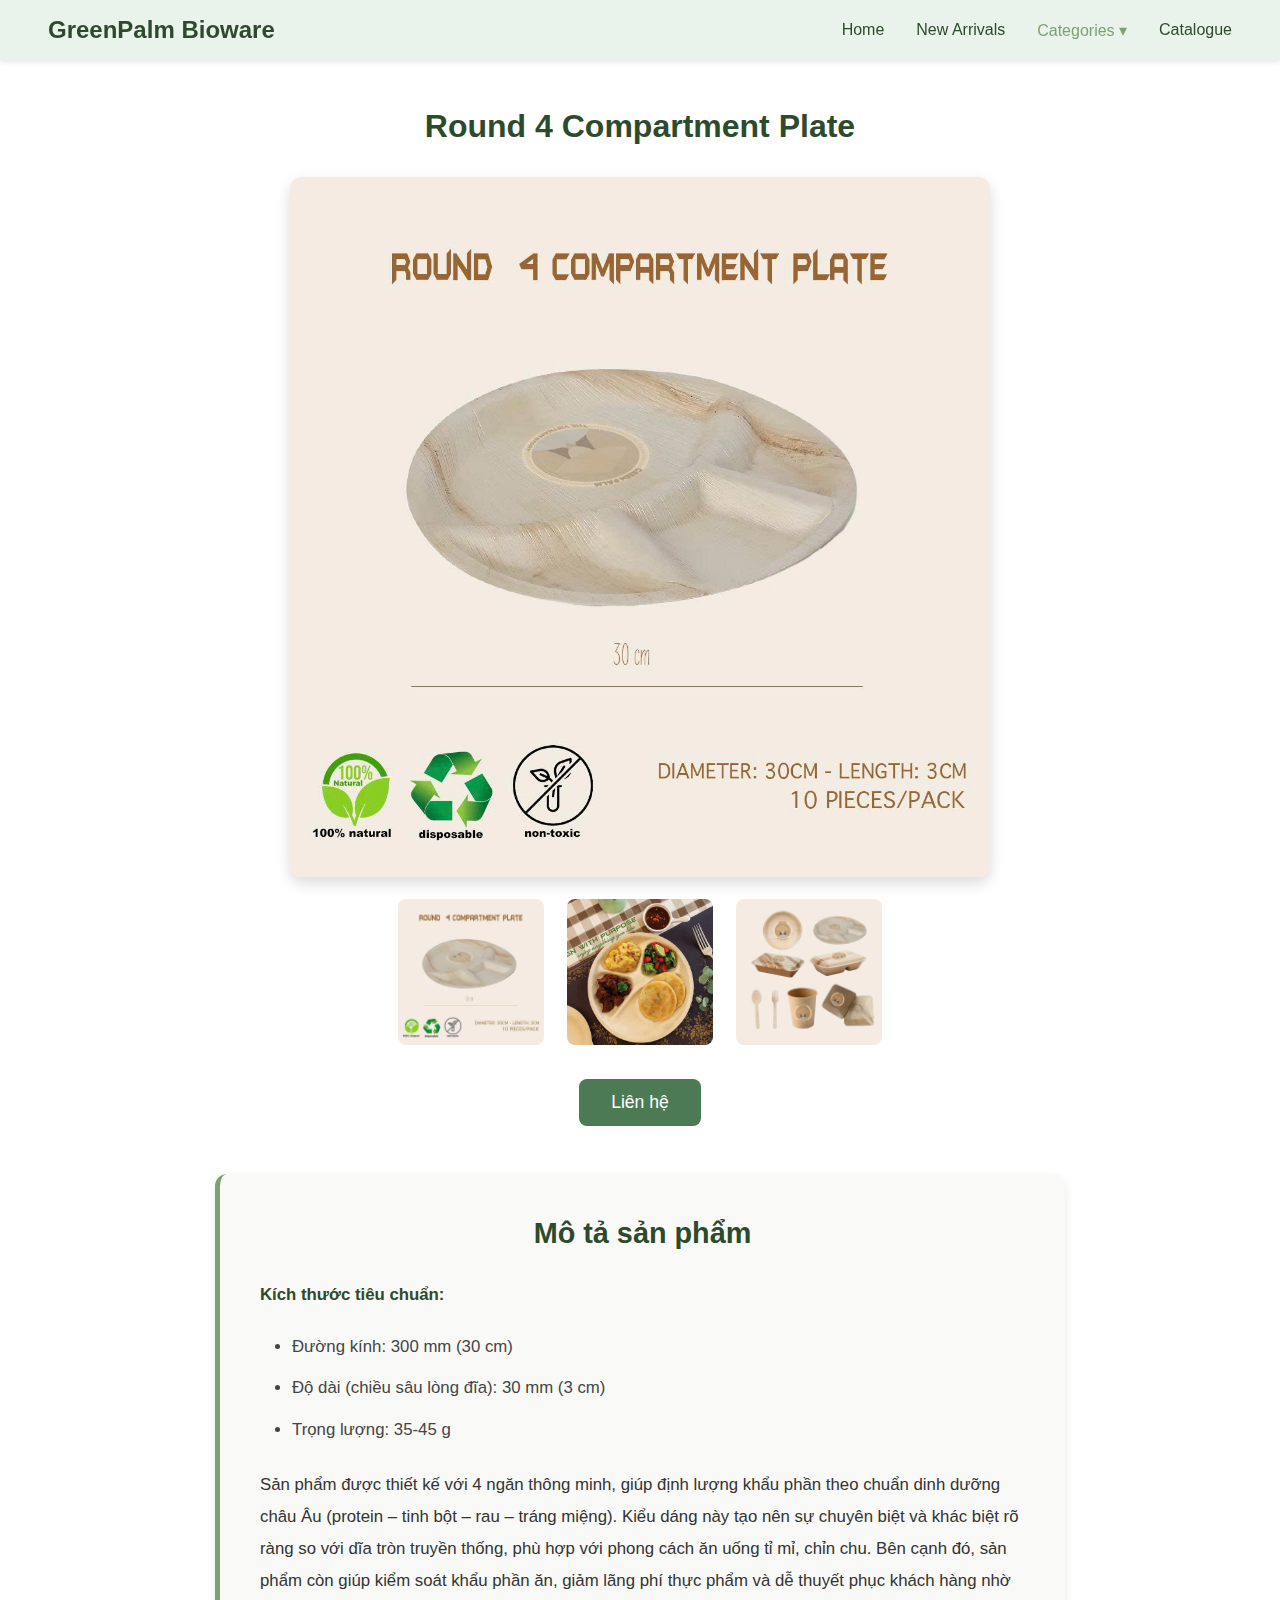
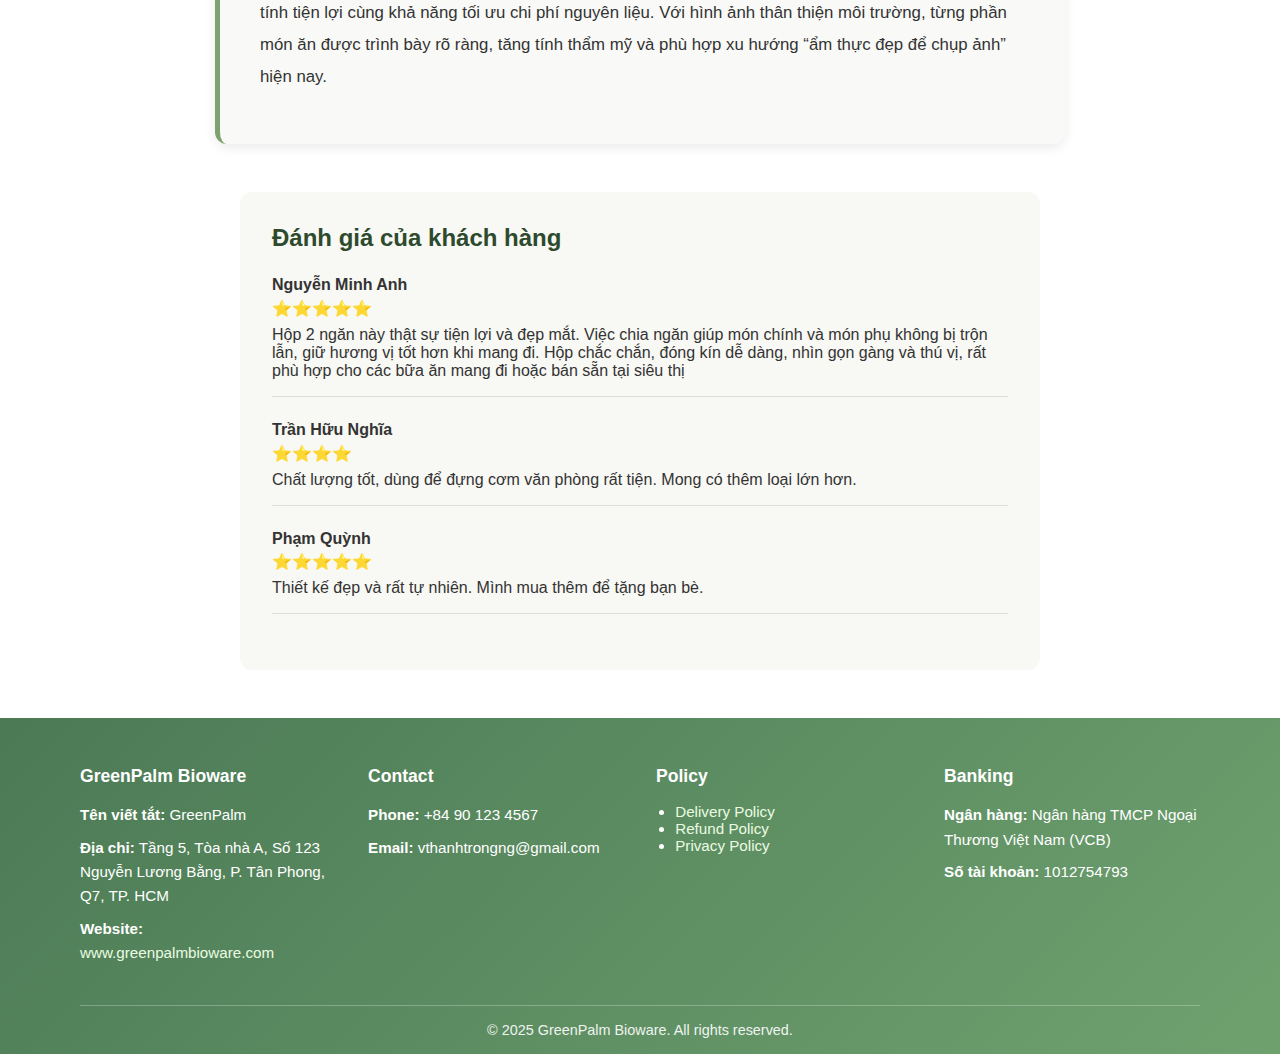
<file: plate-detail2.html>
<!DOCTYPE html>
<html lang="vi">

<head>
    <meta charset="UTF-8">
    <meta name="viewport" content="width=device-width, initial-scale=1.0">
    <title>GreenPalm Bioware | Plates</title>
    <link rel="stylesheet" href="css/style.css">
</head>

<body>
    <!-- HEADER (giữ nguyên từ index.html) -->
    <header>
        <div class="logo">GreenPalm Bioware</div>
        <nav>
            <ul class="nav-links">
                <li><a href="index.html">Home</a></li>
                <li><a href="new-arrivals.html">New Arrivals</a></li>
                <li class="dropdown">
                    <a href="#" class="active">Categories ▾</a>
                    <ul class="dropdown-content">
                        <li><a href="plate-list.html">Plates</a></li>
                        <li><a href="container-list.html" class="active">Food Containers</a></li>
                        <li><a href="cup.html">Cups</a></li>
                        <li><a href="cutlery.html">Cutleries</a></li>
                    </ul>
                </li>
                <li><a href="https://drive.google.com/file/d/172ycXO1SuDmeDvI3z8dsX_9qNOATMaRe/view?usp=sharing"
                        target="_blank">Catalogue</a></li>
            </ul>
        </nav>
    </header>

    <main class="product-page">
        <!-- Tên sản phẩm -->
        <h1 class="product-title">Round 4 Compartment Plate </h1>

        <!-- Ảnh chính -->
        <div class="product-image-main">
            <img id="mainImage" src="./images/plate/2/1.jpg" alt="Plate chính">
        </div>

        <!-- Ảnh con -->
        <div class="product-thumbnails">
            <img src="./images/plate/2/1.jpg" alt="thumb1" onclick="changeImage(this)">
            <img src="./images/plate/2/2.jpg" alt="thumb2" onclick="changeImage(this)">
            <img src="./images/plate/2/3.jpg" alt="thumb3" onclick="changeImage(this)">
        </div>

        <!-- Nút liên hệ -->
        <div class="contact-button">
            <a href="mailto:vthanhtrongng@gmail.com" class="btn-contact">Liên hệ</a>
        </div>

        <!-- Mô tả -->
        <section class="product-description">
            <h2>Mô tả sản phẩm</h2>
            <p>Kích thước tiêu chuẩn:</p>
            <ul>
                <li>Đường kính: 300 mm (30 cm)</li>
                <li>Độ dài (chiều sâu lòng đĩa): 30 mm (3 cm) </li>
                <li>Trọng lượng: 35-45 g</li>
            </ul>
            <p>
                Sản phẩm được thiết kế với 4 ngăn thông minh, giúp định lượng khẩu phần theo chuẩn dinh dưỡng châu Âu
                (protein – tinh bột – rau – tráng miệng). Kiểu dáng này tạo nên sự chuyên biệt và khác biệt rõ ràng so
                với dĩa tròn truyền thống, phù hợp với phong cách ăn uống tỉ mỉ, chỉn chu. Bên cạnh đó, sản phẩm còn
                giúp kiểm soát khẩu phần ăn, giảm lãng phí thực phẩm và dễ thuyết phục khách hàng nhờ tính tiện lợi cùng
                khả năng tối ưu chi phí nguyên liệu. Với hình ảnh thân thiện môi trường, từng phần món ăn được trình bày
                rõ ràng, tăng tính thẩm mỹ và phù hợp xu hướng “ẩm thực đẹp để chụp ảnh” hiện nay.
            </p>
        </section>

        <!-- Đánh giá khách hàng -->
        <section class="product-reviews">
            <h2>Đánh giá của khách hàng</h2>

            <div class="review">
                <h4>Nguyễn Minh Anh</h4>
                <div class="stars">⭐⭐⭐⭐⭐</div>
                <p>Hộp 2 ngăn này thật sự tiện lợi và đẹp mắt. Việc chia ngăn giúp món chính và món phụ không bị trộn
                    lẫn, giữ hương vị tốt hơn khi mang đi. Hộp chắc chắn, đóng kín dễ dàng, nhìn gọn gàng và thú vị, rất
                    phù hợp cho các bữa ăn mang đi hoặc bán sẵn tại siêu thị</p>
            </div>

            <div class="review">
                <h4>Trần Hữu Nghĩa</h4>
                <div class="stars">⭐⭐⭐⭐</div>
                <p>Chất lượng tốt, dùng để đựng cơm văn phòng rất tiện. Mong có thêm loại lớn hơn.</p>
            </div>

            <div class="review">
                <h4>Phạm Quỳnh</h4>
                <div class="stars">⭐⭐⭐⭐⭐</div>
                <p>Thiết kế đẹp và rất tự nhiên. Mình mua thêm để tặng bạn bè.</p>
            </div>
        </section>
    </main>

    <!-- FOOTER -->
    <footer>
        <div class="footer-container">
            <!-- Cột 1: Thông tin công ty -->
            <div class="footer-column">
                <h3>GreenPalm Bioware</h3>
                <p><strong>Tên viết tắt:</strong> GreenPalm</p>
                <p><strong>Địa chỉ:</strong> Tầng 5, Tòa nhà A, Số 123 Nguyễn Lương Bằng, P. Tân Phong, Q7, TP. HCM</p>
                <p><strong>Website:</strong> <a href="https://www.greenpalmbioware.com"
                        target="_blank">www.greenpalmbioware.com</a></p>
            </div>

            <!-- Cột 2: Liên hệ -->
            <div class="footer-column">
                <h3>Contact</h3>
                <p><strong>Phone:</strong> +84 90 123 4567</p>
                <p><strong>Email:</strong> vthanhtrongng@gmail.com</p>
            </div>

            <!-- Cột 3: Chính sách -->
            <div class="footer-column">
                <h3>Policy</h3>
                <ul>
                    <li><a href="#">Delivery Policy</a></li>
                    <li><a href="#">Refund Policy</a></li>
                    <li><a href="#">Privacy Policy</a></li>
                </ul>
            </div>

            <!-- Cột 4: Ngân hàng -->
            <div class="footer-column">
                <h3>Banking</h3>
                <p><strong>Ngân hàng:</strong> Ngân hàng TMCP Ngoại Thương Việt Nam (VCB)</p>
                <p><strong>Số tài khoản:</strong> 1012754793</p>
            </div>
        </div>

        <div class="footer-bottom">
            <p>© 2025 GreenPalm Bioware. All rights reserved.</p>
        </div>
    </footer>


    <script src="js/script.js"></script>
</body>

</html>
</file>
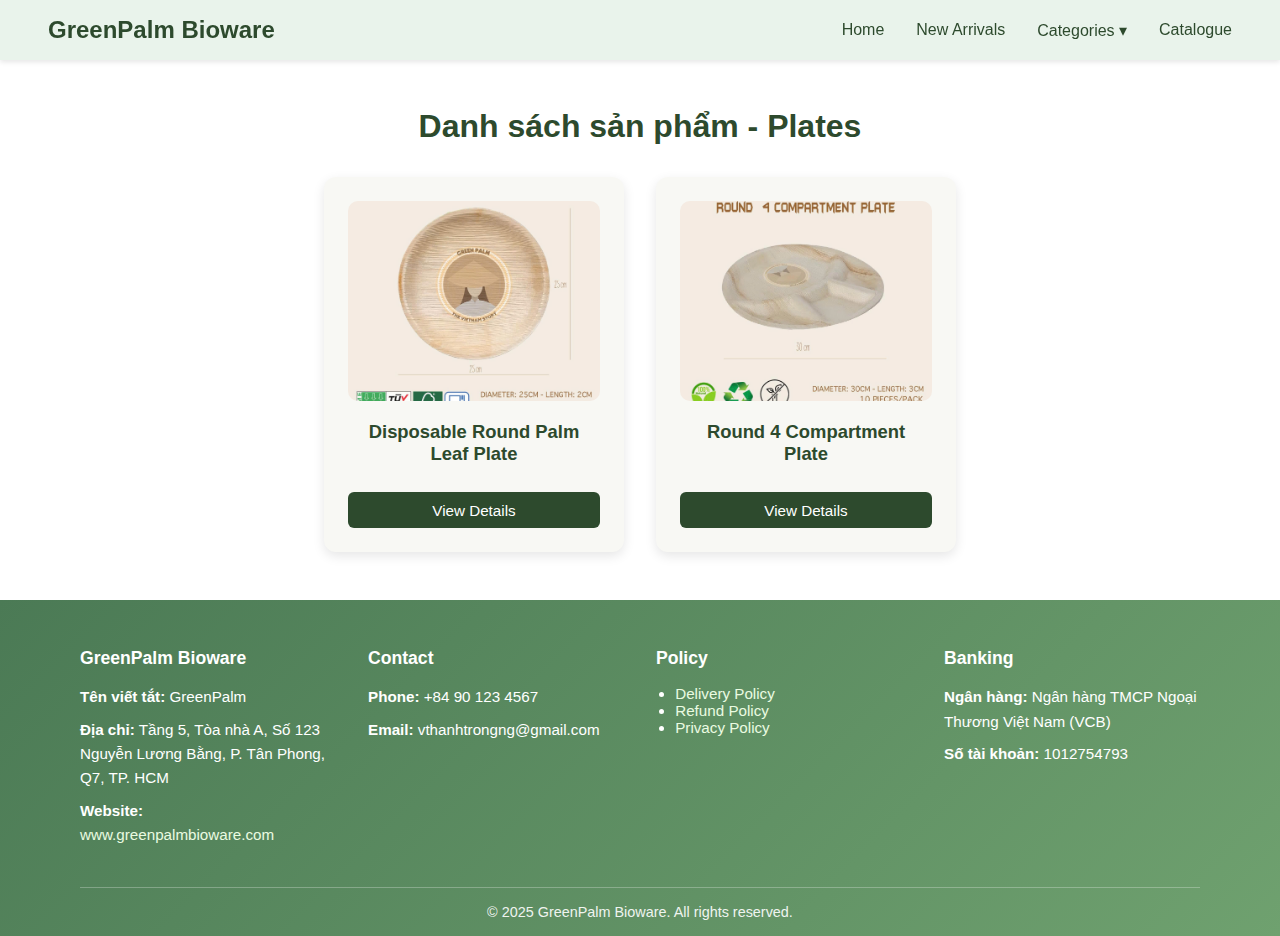
<file: plate-list.html>
<!DOCTYPE html>
<html lang="vi">

<head>
    <meta charset="UTF-8">
    <meta name="viewport" content="width=device-width, initial-scale=1.0">
    <title>GreenPalm Bioware | Plates</title>
    <link rel="stylesheet" href="css/style.css">
</head>

<body>
    <!-- HEADER -->
    <header>
        <div class="logo">GreenPalm Bioware</div>
        <nav>
            <ul class="nav-links">
                <li><a href="index.html">Home</a></li>
                <li><a href="new-arrivals.html">New Arrivals</a></li>
                <li class="dropdown">
                    <a href="#">Categories ▾</a>
                    <ul class="dropdown-content">
                        <li><a href="plate-list.html">Plates</a></li>
                        <li><a href="container-list.html" class="active">Food Containers</a></li>
                        <li><a href="cup.html">Cups</a></li>
                        <li><a href="cutlery.html">Cutleries</a></li>
                    </ul>
                </li>
                <li><a href="#">Catalogue</a></li>
            </ul>
        </nav>
    </header>

    <!-- BODY -->
    <main class="container-list">
        <h1>Danh sách sản phẩm - Plates</h1>

        <div class="product-list">
            <div class="product-item">
                <img src="./images/plate/1/1.jpg" alt="Plate 1">
                <h3>Disposable Round Palm Leaf Plate</h3>
                <a href="plate-detail1.html" class="btn">View Details</a>
            </div>

            <div class="product-item">
                <img src="./images/plate/2/1.jpg" alt="Plate 2">
                <h3>Round 4 Compartment Plate </h3>
                <a href="plate-detail2.html" class="btn">View Details</a>
            </div>
        </div>
    </main>

    <!-- FOOTER -->
    <footer>
        <div class="footer-container">
            <!-- Cột 1: Thông tin công ty -->
            <div class="footer-column">
                <h3>GreenPalm Bioware</h3>
                <p><strong>Tên viết tắt:</strong> GreenPalm</p>
                <p><strong>Địa chỉ:</strong> Tầng 5, Tòa nhà A, Số 123 Nguyễn Lương Bằng, P. Tân Phong, Q7, TP. HCM</p>
                <p><strong>Website:</strong> <a href="https://www.greenpalmbioware.com"
                        target="_blank">www.greenpalmbioware.com</a></p>
            </div>

            <!-- Cột 2: Liên hệ -->
            <div class="footer-column">
                <h3>Contact</h3>
                <p><strong>Phone:</strong> +84 90 123 4567</p>
                <p><strong>Email:</strong> vthanhtrongng@gmail.com</p>
            </div>

            <!-- Cột 3: Chính sách -->
            <div class="footer-column">
                <h3>Policy</h3>
                <ul>
                    <li><a href="#">Delivery Policy</a></li>
                    <li><a href="#">Refund Policy</a></li>
                    <li><a href="#">Privacy Policy</a></li>
                </ul>
            </div>

            <!-- Cột 4: Ngân hàng -->
            <div class="footer-column">
                <h3>Banking</h3>
                <p><strong>Ngân hàng:</strong> Ngân hàng TMCP Ngoại Thương Việt Nam (VCB)</p>
                <p><strong>Số tài khoản:</strong> 1012754793</p>
            </div>
        </div>

        <div class="footer-bottom">
            <p>© 2025 GreenPalm Bioware. All rights reserved.</p>
        </div>
    </footer>
</body>

</html>
</file>
<file: css/style.css>
/* Reset cơ bản */
* {
    margin: 0;
    padding: 0;
    box-sizing: border-box;
}

body {
    font-family: 'Segoe UI', sans-serif;
    background-color: #f9f9f7;
    color: #333;
}

/* HEADER */
header {
    background-color: #e9f3eb;
    color: #2d4a2d;
    display: flex;
    justify-content: space-between;
    align-items: center;
    padding: 1rem 3rem;
    position: sticky;
    top: 0;
    z-index: 1000;
    box-shadow: 0 2px 5px rgba(0, 0, 0, 0.1);
}

.logo {
    font-weight: bold;
    font-size: 1.5rem;
}

.nav-links {
    list-style: none;
    display: flex;
    gap: 2rem;
}

.nav-links a {
    text-decoration: none;
    color: #2d4a2d;
    transition: color 0.3s;
}

.nav-links a:hover,
.nav-links a.active {
    color: #7ea172;
}

/* Dropdown */
.dropdown {
    position: relative;
}

.dropdown-content {
    display: none;
    position: absolute;
    background-color: #ffffff;
    box-shadow: 0 2px 8px rgba(0, 0, 0, 0.15);
    border-radius: 6px;
    padding: 0.5rem 0;
    top: 100%;
}

.dropdown-content li {
    list-style: none;
}

.dropdown-content a {
    display: block;
    padding: 0.5rem 1rem;
    color: #2d4a2d;
}

.dropdown-content a:hover {
    background-color: #f0f5f0;
}

.dropdown:hover .dropdown-content {
    display: block;
}

/* Câu chuyện xanh */
/* Câu chuyện xanh của Việt Nam */
.green-story {
    display: flex;
    flex-direction: column;
    /* đổi sang bố cục dọc */
    align-items: center;
    justify-content: center;
    padding: 3rem 2rem;
    background-color: #fff;
    text-align: center;
}

.green-story .image img {
    width: 90%;
    max-width: 900px;
    border-radius: 16px;
    box-shadow: 0 4px 16px rgba(0, 0, 0, 0.15);
    margin-bottom: 2rem;
    transition: transform 0.6s ease, box-shadow 0.6s ease;
}

.green-story .image img:hover {
    transform: scale(1.02);
    box-shadow: 0 6px 20px rgba(0, 0, 0, 0.2);
}

.green-story .text {
    max-width: 900px;
    color: #2d4a2d;
}

.green-story .text h2 {
    color: #2d4a2d;
    font-size: 1.8rem;
    margin-bottom: 1rem;
    font-weight: 700;
}

.green-story .text p {
    font-size: 1rem;
    line-height: 1.7;
    color: #333;
}

/* Carousel */
.product-carousel {
    background-color: #f3efe6;
    text-align: center;
    padding: 2rem 0;
}

.product-carousel h2 {
    font-size: 2rem;
    font-weight: 700;
    color: #2d2d2d;
    margin-bottom: 2rem;
}

.carousel-container {
    overflow: hidden;
    width: 90%;
    margin: 0 auto;
    position: relative;
}

.carousel-track {
    display: flex;
    gap: 1rem;
    animation: scroll 20s linear infinite;
}

.carousel-track img {
    width: 30%;
    border-radius: 10px;
    object-fit: cover;
    box-shadow: 0 4px 8px rgba(0, 0, 0, 0.1);
}

@keyframes scroll {
    0% {
        transform: translateX(0);
    }

    100% {
        transform: translateX(-50%);
    }
}

/* Thành tựu */
.achievements {
    padding: 3rem 5rem;
    background-color: #fff;
}

.achievements h2 {
    color: #2d4a2d;
    margin-bottom: 1rem;
}

/* FOOTER */
footer {
    background: linear-gradient(135deg, #4b7a55, #6fa16f);
    color: #fff;
    padding: 3rem 5rem 1rem 5rem;
    font-size: 0.95rem;
}

.footer-container {
    display: grid;
    grid-template-columns: repeat(auto-fit, minmax(220px, 1fr));
    gap: 2rem;
    margin-bottom: 2rem;
}

.footer-column h3 {
    font-size: 1.1rem;
    margin-bottom: 1rem;
    font-weight: 600;
}

.footer-column p {
    margin-bottom: 0.5rem;
    line-height: 1.6;
}

.footer-column ul {
    list-style: disc;
    margin-left: 1.2rem;
}

.footer-column a {
    color: #eafbe1;
    text-decoration: none;
    transition: opacity 0.3s;
}

.footer-column a:hover {
    opacity: 0.8;
}

.footer-bottom {
    border-top: 1px solid rgba(255, 255, 255, 0.3);
    text-align: center;
    padding-top: 1rem;
    font-size: 0.9rem;
    opacity: 0.9;
}

/* ==== CONTAINER LIST PAGE ==== */
.container-list {
    background-color: #fff;
    text-align: center;
    padding: 3rem 2rem;
}

.container-list h1 {
    color: #2d4a2d;
    font-size: 2rem;
    margin-bottom: 2rem;
}

.product-list {
    display: flex;
    justify-content: center;
    gap: 2rem;
    flex-wrap: wrap;
}

.product-item {
    background-color: #f8f8f4;
    border-radius: 12px;
    box-shadow: 0 4px 12px rgba(0, 0, 0, 0.1);
    width: 300px;
    padding: 1.5rem;
    display: flex;
    flex-direction: column;
    justify-content: space-between;
    text-align: center;
    transition: transform 0.3s ease, box-shadow 0.3s ease;
}

.product-item:hover {
    transform: translateY(-5px);
    box-shadow: 0 8px 20px rgba(0, 0, 0, 0.15);
}

.product-item img {
    width: 100%;
    height: 200px;
    object-fit: cover;
    border-radius: 10px;
    margin-bottom: 1rem;
}

.product-item h3 {
    color: #2d4a2d;
    font-size: 1.15rem;
    min-height: 3.2rem;
    /* 👈 đảm bảo chiều cao tiêu đề ổn định */
    display: flex;
    align-items: center;
    justify-content: center;
    margin-bottom: 1.5rem;
    padding: 0 5px;
}

.product-item .btn {
    display: inline-block;
    background-color: #2d4a2d;
    color: #fff;
    padding: 0.6rem 1.2rem;
    border-radius: 6px;
    text-decoration: none;
    font-size: 0.95rem;
    transition: background-color 0.3s ease;
}

.product-item .btn:hover {
    background-color: #3b613b;
}


.btn {
    display: inline-block;
    background-color: #4b7a55;
    color: #fff;
    padding: 0.5rem 1.2rem;
    border-radius: 8px;
    text-decoration: none;
    transition: background-color 0.3s;
}

.btn:hover {
    background-color: #6fa16f;
}


/* ==== PRODUCT DETAIL PAGE ==== */
.product-page {
    text-align: center;
    padding: 3rem 2rem;
    background-color: #fff;
}

.product-title {
    font-size: 2rem;
    color: #2d4a2d;
    margin-bottom: 2rem;
}

.product-image-main img {
    width: 70%;
    max-width: 700px;
    border-radius: 12px;
    box-shadow: 0 6px 15px rgba(0, 0, 0, 0.15);
    margin-bottom: 1rem;
    transition: transform 0.3s ease;
}

.product-image-main img:hover {
    transform: scale(1.02);
}

.product-thumbnails {
    display: flex;
    justify-content: center;
    gap: 1.2rem;
    margin-bottom: 2rem;
}

.product-thumbnails img {
    width: 150px;
    height: 150px;
    object-fit: cover;
    border-radius: 10px;
    cursor: pointer;
    border: 2px solid transparent;
    transition: border-color 0.3s ease;
}

.product-thumbnails img:hover {
    border-color: #7ea172;
    transform: scale(1.05);
}

.contact-button {
    text-align: center;
    margin-bottom: 3rem;
}

.btn-contact {
    display: inline-block;
    background-color: #4b7a55;
    color: #fff;
    padding: 0.8rem 2rem;
    border-radius: 8px;
    font-size: 1.1rem;
    text-decoration: none;
    transition: background-color 0.3s ease, transform 0.2s ease;
}

.btn-contact:hover {
    background-color: #6fa16f;
    transform: translateY(-3px);
}

/* Mô tả sản phẩm */
.product-description {
    max-width: 850px;
    margin: 3rem auto;
    text-align: left;
    line-height: 1.9;
    padding: 2rem 2.5rem;
    background-color: #f9faf7;
    border-radius: 12px;
    box-shadow: 0 4px 12px rgba(0, 0, 0, 0.08);
    border-left: 5px solid #7ea172;
}

.product-description h2 {
    color: #2d4a2d;
    font-size: 1.8rem;
    font-weight: 600;
    margin-bottom: 1.2rem;
    text-align: center;
}

.product-description p {
    margin-bottom: 1.2rem;
    font-size: 1.05rem;
    color: #333;
}

.product-description ul {
    margin: 1rem 0 1.5rem 2rem;
    list-style-type: disc;
}

.product-description li {
    margin-bottom: 0.6rem;
    font-size: 1.05rem;
    color: #444;
}

/* Tạo điểm nhấn cho phần mở đầu mô tả */
.product-description p:first-of-type {
    font-weight: 600;
    color: #2d4a2d;
}

/* Đánh giá khách hàng */
.product-reviews {
    max-width: 800px;
    margin: 0 auto;
    text-align: left;
    background-color: #f8f8f4;
    padding: 2rem;
    border-radius: 12px;
}

.product-reviews h2 {
    color: #2d4a2d;
    margin-bottom: 1.5rem;
}

.review {
    margin-bottom: 1.5rem;
    padding-bottom: 1rem;
    border-bottom: 1px solid #ddd;
}

.review h4 {
    margin-bottom: 0.3rem;
}

.review .stars {
    color: #f6b93b;
    margin-bottom: 0.5rem;
}
</file>
